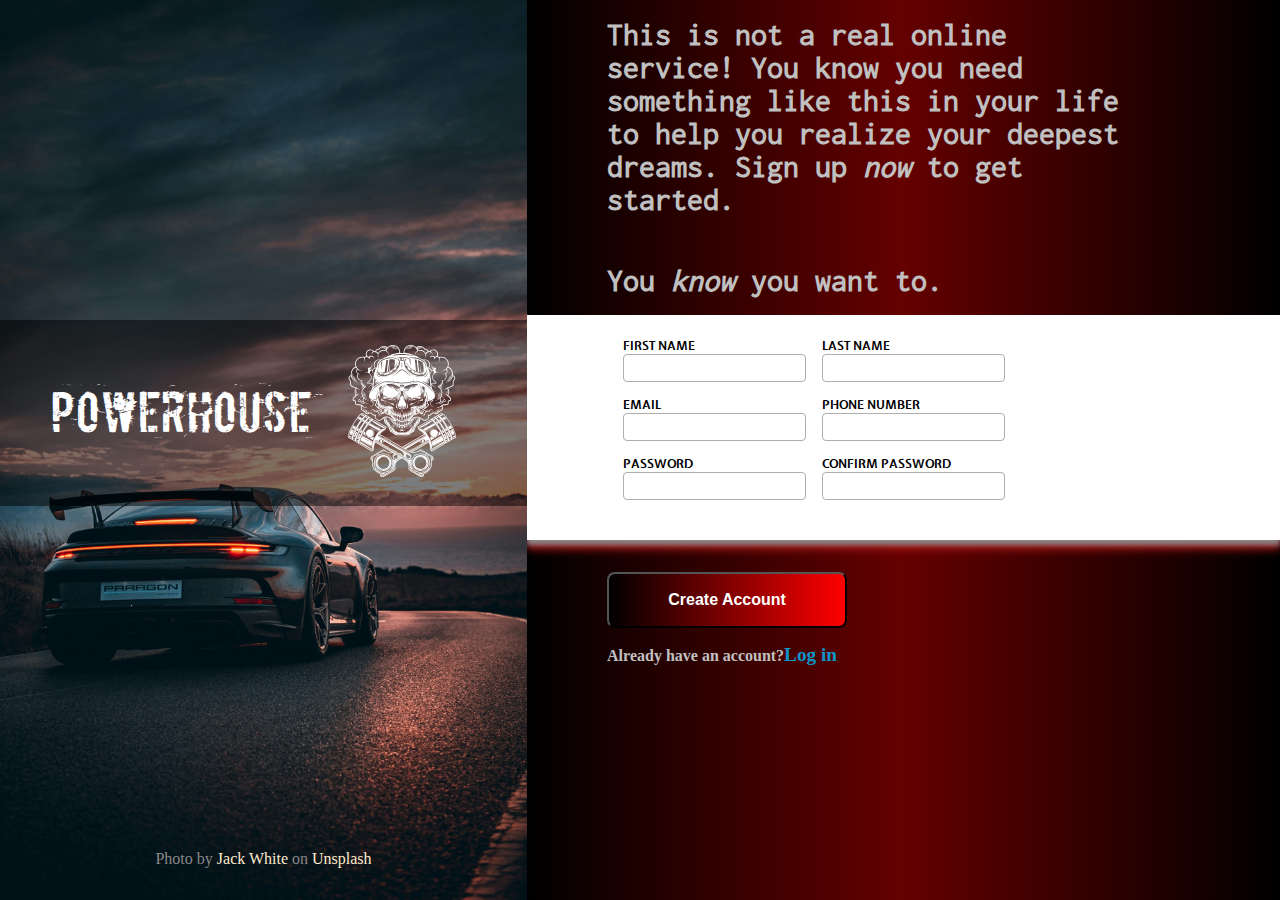
<file: index.html>
<!DOCTYPE html>
<html lang="en">
<head>
    <link rel="stylesheet" href="styles.css">
    <meta charset="UTF-8">
    <meta name="viewport" content="width=device-width, initial-scale=1.0">
    <title>Sign-up</title>
</head>
<body>
    <div id="main-container">
        <div class="picture">
            <div class="logo"`>
                <div class="engine">Powerhouse</div>
                <div><img src="7983930_256.svg" alt="Engine" width="150px"></div>
            </div>
            <div class="credit">Photo by <a class="credit-link" href="https://unsplash.com/@jackwhite2803?utm_content=creditCopyText&utm_medium=referral&utm_source=unsplash">Jack White</a> on <a class="credit-link" href="https://unsplash.com/photos/a-car-driving-down-a-road-at-night-ETlaqvFwEzw?utm_content=creditCopyText&utm_medium=referral&utm_source=unsplash">Unsplash</a>
            </div>
        </div>
        <div class="sign-up">
            <div class="header">
                <div class="first-line">
                This is not a real online service! You know you need something like this
                in your life to help you realize your deepest dreams. Sign up <em>now</em> to get started.
                </div>
                <div class="second-line">
                    You <em>know</em> you want to.
                </div>
            </div>
            <form action="https://example.com" method="post">
                <div class="personal-info">
                    <div class="line">
                        <div class="info">
                            <label for="first-name" class="label">FIRST NAME</label>
                            <input type="text" id="first-name" name="first-name">
                        </div>
                        <div class="info">
                            <label for="last-name" class="label">LAST NAME</label>
                            <input type="text" id="last-name" name="first-name">
                        </div>
                    </div>
                    <div class="line">
                        <div class="info">
                            <label for="email" class="label">EMAIL</label>
                            <input type="email" id="email" name="email">
                        </div>
                        <div class="info">
                            <label for="phone-number" class="label">PHONE NUMBER</label>
                            <input type="tel" id="phone-number" name="phone-number">
                        </div>
                    </div>
                    <div class="line">
                        <div class="info">
                            <label for="password" class="label">PASSWORD</label>
                            <input type="password" id="password" name="password" 
                                   pattern="(?=.*\d)(?=.*[a-z])(?=.*[A-Z])(?=.*[@#_$%^&+=]).{8,}"
                                   title="Must contain at least one number, one uppercase and lowercase letter, one special character, and at least 8 or more characters">
                        </div>
                        <div class="info">
                            <label for="confirm-password" class="label">CONFIRM PASSWORD</label>
                            <input type="password" id="confirm-password" name="confirm-password"
                                   pattern="(?=.*\d)(?=.*[a-z])(?=.*[A-Z])(?=.*[@#_$%^&+=]).{8,}"
                                   title="Must contain at least one number, one uppercase and lowercase letter, one special character, and at least 8 or more characters">
                        </div>
                    </div>
                </div>
                <div class="button">
                    <button type="submit">Create Account</button>
                    <p class="prompt">Already have an account?<a href="https://www.example.com" class="login-link">Log in</a></p>
                </div>
            </form>
        </div>
    </div>
</body>
</html>
</file>
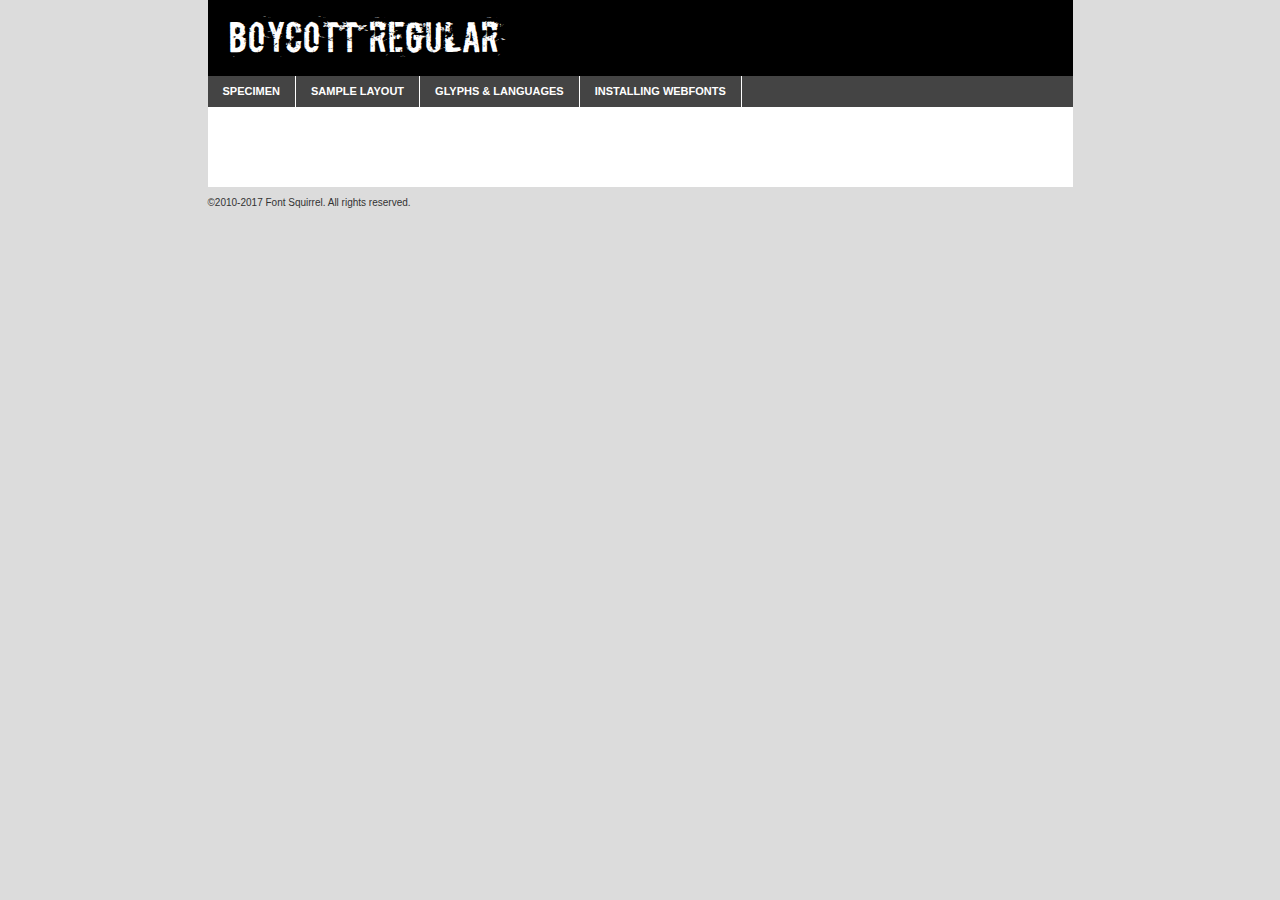
<file: Fonts/BoycottProcessed/boycott_-demo.html>
<!DOCTYPE html PUBLIC "-//W3C//DTD XHTML 1.0 Transitional//EN"
        "http://www.w3.org/TR/xhtml1/DTD/xhtml1-transitional.dtd">

<html xmlns="http://www.w3.org/1999/xhtml" xml:lang="en" lang="en">
<head>
    <meta http-equiv="Content-Type" content="text/html; charset=utf-8"/>
    <script src="http://ajax.googleapis.com/ajax/libs/jquery/1.7.2/jquery.min.js" type="text/javascript" charset="utf-8"></script>
    <script type="text/javascript">
		(function($) {
			$.fn.easyTabs = function(option) {
				var param = jQuery.extend({ fadeSpeed: 'fast', defaultContent: 1, activeClass: 'active' }, option);
				$(this).each(function() {
					var thisId = '#' + this.id;
					if ( param.defaultContent == '' )
					{
						param.defaultContent = 1;
					}
					if ( typeof param.defaultContent == 'number' )
					{
						var defaultTab = $(thisId + ' .tabs li:eq(' + (param.defaultContent - 1) + ') a').attr('href').substr(1);
					}
					else
					{
						var defaultTab = param.defaultContent;
					}
					$(thisId + ' .tabs li a').each(function() {
						var tabToHide = $(this).attr('href').substr(1);
						$('#' + tabToHide).addClass('easytabs-tab-content');
					});
					hideAll();
					changeContent(defaultTab);

					function hideAll() {$(thisId + ' .easytabs-tab-content').hide();}

					function changeContent(tabId)
					{
						hideAll();
						$(thisId + ' .tabs li').removeClass(param.activeClass);
						$(thisId + ' .tabs li a[href=#' + tabId + ']').closest('li').addClass(param.activeClass);
						if ( param.fadeSpeed != 'none' )
						{
							$(thisId + ' #' + tabId).fadeIn(param.fadeSpeed);
						}
						else
						{
							$(thisId + ' #' + tabId).show();
						}
					}

					$(thisId + ' .tabs li').click(function() {
						var tabId = $(this).find('a').attr('href').substr(1);
						changeContent(tabId);
						return false;
					});
				});
			}
		})(jQuery);
    </script>
    <link rel="stylesheet" href="specimen_files/specimen_stylesheet.css" type="text/css" charset="utf-8"/>
    <link rel="stylesheet" href="stylesheet.css" type="text/css" charset="utf-8"/>

    <style type="text/css">
        		body {
			font-family: 'boycottregular';
        		}

            </style>

    <title>Boycott Regular Specimen</title>


    <script type="text/javascript" charset="utf-8">
		$(document).ready(function() {
			$('#container').easyTabs({ defaultContent: 1 });
		});
    </script>
</head>

<body>
<div id="container">
    <div id="header">
		Boycott Regular    </div>
    <ul class="tabs">
        <li><a href="#specimen">Specimen</a></li>
        <li><a href="#layout">Sample Layout</a></li>
		        <li><a href="#glyphs">Glyphs &amp; Languages</a></li>
        <li><a href="#installing">Installing Webfonts</a></li>

    </ul>

    <div id="main_content">


        <div id="specimen">

            <div class="section">
                <div class="grid12 firstcol">
                    <div class="huge">AaBb</div>
                </div>
            </div>

            <div class="section">
                <div class="glyph_range">A&#x200B;B&#x200b;C&#x200b;D&#x200b;E&#x200b;F&#x200b;G&#x200b;H&#x200b;I&#x200b;J&#x200b;K&#x200b;L&#x200b;M&#x200b;N&#x200b;O&#x200b;P&#x200b;Q&#x200b;R&#x200b;S&#x200b;T&#x200b;U&#x200b;V&#x200b;W&#x200b;X&#x200b;Y&#x200b;Z&#x200b;a&#x200b;b&#x200b;c&#x200b;d&#x200b;e&#x200b;f&#x200b;g&#x200b;h&#x200b;i&#x200b;j&#x200b;k&#x200b;l&#x200b;m&#x200b;n&#x200b;o&#x200b;p&#x200b;q&#x200b;r&#x200b;s&#x200b;t&#x200b;u&#x200b;v&#x200b;w&#x200b;x&#x200b;y&#x200b;z&#x200b;1&#x200b;2&#x200b;3&#x200b;4&#x200b;5&#x200b;6&#x200b;7&#x200b;8&#x200b;9&#x200b;0&#x200b;&amp;&#x200b;.&#x200b;,&#x200b;?&#x200b;!&#x200b;&#64;&#x200b;(&#x200b;)&#x200b;#&#x200b;$&#x200b;%&#x200b;*&#x200b;+&#x200b;-&#x200b;=&#x200b;:&#x200b;;</div>
            </div>
            <div class="section">
                <div class="grid12 firstcol">
                    <table class="sample_table">
                        <tr>
                            <td>10</td>
                            <td class="size10">abcdefghijklmnopqrstuvwxyzABCDEFGHIJKLMNOPQRSTUVWXYZ0123456789abcdefghijklmnopqrstuvwxyzABCDEFGHIJKLMNOPQRSTUVWXYZ0123456789abcdefghijklmnopqrstuvwxyzABCDEFGHIJKLMNOPQRSTUVWXYZ</td>
                        </tr>
                        <tr>
                            <td>11</td>
                            <td class="size11">abcdefghijklmnopqrstuvwxyzABCDEFGHIJKLMNOPQRSTUVWXYZ0123456789abcdefghijklmnopqrstuvwxyzABCDEFGHIJKLMNOPQRSTUVWXYZ0123456789abcdefghijklmnopqrstuvwxyzABCDEFGHIJKLMNOPQRSTUVWXYZ</td>
                        </tr>
                        <tr>
                            <td>12</td>
                            <td class="size12">abcdefghijklmnopqrstuvwxyzABCDEFGHIJKLMNOPQRSTUVWXYZ0123456789abcdefghijklmnopqrstuvwxyzABCDEFGHIJKLMNOPQRSTUVWXYZ0123456789abcdefghijklmnopqrstuvwxyzABCDEFGHIJKLMNOPQRSTUVWXYZ</td>
                        </tr>
                        <tr>
                            <td>13</td>
                            <td class="size13">abcdefghijklmnopqrstuvwxyzABCDEFGHIJKLMNOPQRSTUVWXYZ0123456789abcdefghijklmnopqrstuvwxyzABCDEFGHIJKLMNOPQRSTUVWXYZ0123456789abcdefghijklmnopqrstuvwxyzABCDEFGHIJKLMNOPQRSTUVWXYZ</td>
                        </tr>
                        <tr>
                            <td>14</td>
                            <td class="size14">abcdefghijklmnopqrstuvwxyzABCDEFGHIJKLMNOPQRSTUVWXYZ0123456789abcdefghijklmnopqrstuvwxyzABCDEFGHIJKLMNOPQRSTUVWXYZ0123456789abcdefghijklmnopqrstuvwxyzABCDEFGHIJKLMNOPQRSTUVWXYZ</td>
                        </tr>
                        <tr>
                            <td>16</td>
                            <td class="size16">abcdefghijklmnopqrstuvwxyzABCDEFGHIJKLMNOPQRSTUVWXYZ0123456789abcdefghijklmnopqrstuvwxyzABCDEFGHIJKLMNOPQRSTUVWXYZ</td>
                        </tr>
                        <tr>
                            <td>18</td>
                            <td class="size18">abcdefghijklmnopqrstuvwxyzABCDEFGHIJKLMNOPQRSTUVWXYZ0123456789abcdefghijklmnopqrstuvwxyzABCDEFGHIJKLMNOPQRSTUVWXYZ</td>
                        </tr>
                        <tr>
                            <td>20</td>
                            <td class="size20">abcdefghijklmnopqrstuvwxyzABCDEFGHIJKLMNOPQRSTUVWXYZ0123456789abcdefghijklmnopqrstuvwxyzABCDEFGHIJKLMNOPQRSTUVWXYZ</td>
                        </tr>
                        <tr>
                            <td>24</td>
                            <td class="size24">abcdefghijklmnopqrstuvwxyzABCDEFGHIJKLMNOPQRSTUVWXYZ0123456789abcdefghijklmnopqrstuvwxyzABCDEFGHIJKLMNOPQRSTUVWXYZ</td>
                        </tr>
                        <tr>
                            <td>30</td>
                            <td class="size30">abcdefghijklmnopqrstuvwxyzABCDEFGHIJKLMNOPQRSTUVWXYZ0123456789abcdefghijklmnopqrstuvwxyzABCDEFGHIJKLMNOPQRSTUVWXYZ</td>
                        </tr>
                        <tr>
                            <td>36</td>
                            <td class="size36">abcdefghijklmnopqrstuvwxyzABCDEFGHIJKLMNOPQRSTUVWXYZ0123456789abcdefghijklmnopqrstuvwxyzABCDEFGHIJKLMNOPQRSTUVWXYZ</td>
                        </tr>
                        <tr>
                            <td>48</td>
                            <td class="size48">abcdefghijklmnopqrstuvwxyzABCDEFGHIJKLMNOPQRSTUVWXYZ0123456789abcdefghijklmnopqrstuvwxyzABCDEFGHIJKLMNOPQRSTUVWXYZ</td>
                        </tr>
                        <tr>
                            <td>60</td>
                            <td class="size60">abcdefghijklmnopqrstuvwxyzABCDEFGHIJKLMNOPQRSTUVWXYZ0123456789abcdefghijklmnopqrstuvwxyzABCDEFGHIJKLMNOPQRSTUVWXYZ</td>
                        </tr>
                        <tr>
                            <td>72</td>
                            <td class="size72">abcdefghijklmnopqrstuvwxyzABCDEFGHIJKLMNOPQRSTUVWXYZ0123456789abcdefghijklmnopqrstuvwxyzABCDEFGHIJKLMNOPQRSTUVWXYZ</td>
                        </tr>
                        <tr>
                            <td>90</td>
                            <td class="size90">abcdefghijklmnopqrstuvwxyzABCDEFGHIJKLMNOPQRSTUVWXYZ0123456789abcdefghijklmnopqrstuvwxyzABCDEFGHIJKLMNOPQRSTUVWXYZ</td>
                        </tr>
                    </table>

                </div>

            </div>


            <div class="section" id="bodycomparison">


                <div id="xheight">
                    <div class="fontbody">&#x25FC;&#x25FC;&#x25FC;&#x25FC;&#x25FC;&#x25FC;&#x25FC;&#x25FC;&#x25FC;&#x25FC;&#x25FC;&#x25FC;&#x25FC;&#x25FC;&#x25FC;&#x25FC;&#x25FC;&#x25FC;&#x25FC;&#x25FC;&#x25FC;&#x25FC;&#x25FC;&#x25FC;&#x25FC;&#x25FC;&#x25FC;&#x25FC;&#x25FC;&#x25FC;&#x25FC;&#x25FC;&#x25FC;&#x25FC;&#x25FC;&#x25FC;&#x25FC;&#x25FC;&#x25FC;&#x25FC;&#x25FC;&#x25FC;&#x25FC;&#x25FC;&#x25FC;&#x25FC;&#x25FC;&#x25FC;&#x25FC;&#x25FC;&#x25FC;&#x25FC;&#x25FC;&#x25FC;&#x25FC;&#x25FC;&#x25FC;&#x25FC;&#x25FC;&#x25FC;&#x25FC;&#x25FC;&#x25FC;&#x25FC;&#x25FC;&#x25FC;&#x25FC;&#x25FC;&#x25FC;&#x25FC;&#x25FC;&#x25FC;&#x25FC;&#x25FC;&#x25FC;&#x25FC;&#x25FC;&#x25FC;&#x25FC;&#x25FC;&#x25FC;&#x25FC;&#x25FC;&#x25FC;&#x25FC;&#x25FC;&#x25FC;&#x25FC;&#x25FC;&#x25FC;&#x25FC;&#x25FC;&#x25FC;&#x25FC;&#x25FC;&#x25FC;&#x25FC;&#x25FC;&#x25FC;body</div>
                    <div class="arialbody">body</div>
                    <div class="verdanabody">body</div>
                    <div class="georgiabody">body</div>
                </div>
                <div class="fontbody" style="z-index:1">
                    body<span>Boycott Regular</span>
                </div>
                <div class="arialbody" style="z-index:1">
                    body<span>Arial</span>
                </div>
                <div class="verdanabody" style="z-index:1">
                    body<span>Verdana</span>
                </div>
                <div class="georgiabody" style="z-index:1">
                    body<span>Georgia</span>
                </div>


            </div>


            <div class="section psample psample_row1" id="">

                <div class="grid2 firstcol">
                    <p class="size10"><span>10.</span>Aenean lacinia bibendum nulla sed consectetur. Fusce dapibus, tellus ac cursus commodo, tortor mauris condimentum nibh, ut fermentum massa justo sit amet risus. Nullam id dolor id nibh ultricies vehicula ut id elit. Cum sociis natoque penatibus et magnis dis parturient montes, nascetur ridiculus mus. Nulla vitae elit libero, a pharetra augue.</p>

                </div>
                <div class="grid3">
                    <p class="size11"><span>11.</span>Aenean lacinia bibendum nulla sed consectetur. Fusce dapibus, tellus ac cursus commodo, tortor mauris condimentum nibh, ut fermentum massa justo sit amet risus. Nullam id dolor id nibh ultricies vehicula ut id elit. Cum sociis natoque penatibus et magnis dis parturient montes, nascetur ridiculus mus. Nulla vitae elit libero, a pharetra augue.</p>

                </div>
                <div class="grid3">
                    <p class="size12"><span>12.</span>Aenean lacinia bibendum nulla sed consectetur. Fusce dapibus, tellus ac cursus commodo, tortor mauris condimentum nibh, ut fermentum massa justo sit amet risus. Nullam id dolor id nibh ultricies vehicula ut id elit. Cum sociis natoque penatibus et magnis dis parturient montes, nascetur ridiculus mus. Nulla vitae elit libero, a pharetra augue.</p>

                </div>
                <div class="grid4">
                    <p class="size13"><span>13.</span>Aenean lacinia bibendum nulla sed consectetur. Fusce dapibus, tellus ac cursus commodo, tortor mauris condimentum nibh, ut fermentum massa justo sit amet risus. Nullam id dolor id nibh ultricies vehicula ut id elit. Cum sociis natoque penatibus et magnis dis parturient montes, nascetur ridiculus mus. Nulla vitae elit libero, a pharetra augue.</p>

                </div>
                <div class="white_blend"></div>

            </div>
            <div class="section psample psample_row2" id="">
                <div class="grid3 firstcol">
                    <p class="size14"><span>14.</span>Aenean lacinia bibendum nulla sed consectetur. Fusce dapibus, tellus ac cursus commodo, tortor mauris condimentum nibh, ut fermentum massa justo sit amet risus. Nullam id dolor id nibh ultricies vehicula ut id elit. Cum sociis natoque penatibus et magnis dis parturient montes, nascetur ridiculus mus. Nulla vitae elit libero, a pharetra augue.</p>

                </div>
                <div class="grid4">
                    <p class="size16"><span>16.</span>Aenean lacinia bibendum nulla sed consectetur. Fusce dapibus, tellus ac cursus commodo, tortor mauris condimentum nibh, ut fermentum massa justo sit amet risus. Nullam id dolor id nibh ultricies vehicula ut id elit. Cum sociis natoque penatibus et magnis dis parturient montes, nascetur ridiculus mus. Nulla vitae elit libero, a pharetra augue.</p>

                </div>
                <div class="grid5">
                    <p class="size18"><span>18.</span>Aenean lacinia bibendum nulla sed consectetur. Fusce dapibus, tellus ac cursus commodo, tortor mauris condimentum nibh, ut fermentum massa justo sit amet risus. Nullam id dolor id nibh ultricies vehicula ut id elit. Cum sociis natoque penatibus et magnis dis parturient montes, nascetur ridiculus mus. Nulla vitae elit libero, a pharetra augue.</p>

                </div>

                <div class="white_blend"></div>

            </div>

            <div class="section psample psample_row3" id="">
                <div class="grid5 firstcol">
                    <p class="size20"><span>20.</span>Aenean lacinia bibendum nulla sed consectetur. Fusce dapibus, tellus ac cursus commodo, tortor mauris condimentum nibh, ut fermentum massa justo sit amet risus. Nullam id dolor id nibh ultricies vehicula ut id elit. Cum sociis natoque penatibus et magnis dis parturient montes, nascetur ridiculus mus. Nulla vitae elit libero, a pharetra augue.</p>
                </div>
                <div class="grid7">
                    <p class="size24"><span>24.</span>Aenean lacinia bibendum nulla sed consectetur. Fusce dapibus, tellus ac cursus commodo, tortor mauris condimentum nibh, ut fermentum massa justo sit amet risus. Nullam id dolor id nibh ultricies vehicula ut id elit. Cum sociis natoque penatibus et magnis dis parturient montes, nascetur ridiculus mus. Nulla vitae elit libero, a pharetra augue.</p>
                </div>

                <div class="white_blend"></div>

            </div>

            <div class="section psample psample_row4" id="">
                <div class="grid12 firstcol">
                    <p class="size30"><span>30.</span>Aenean lacinia bibendum nulla sed consectetur. Fusce dapibus, tellus ac cursus commodo, tortor mauris condimentum nibh, ut fermentum massa justo sit amet risus. Nullam id dolor id nibh ultricies vehicula ut id elit. Cum sociis natoque penatibus et magnis dis parturient montes, nascetur ridiculus mus. Nulla vitae elit libero, a pharetra augue.</p>
                </div>
                <div class="white_blend"></div>

            </div>


            <div class="section psample psample_row1 fullreverse">
                <div class="grid2 firstcol">
                    <p class="size10"><span>10.</span>Aenean lacinia bibendum nulla sed consectetur. Fusce dapibus, tellus ac cursus commodo, tortor mauris condimentum nibh, ut fermentum massa justo sit amet risus. Nullam id dolor id nibh ultricies vehicula ut id elit. Cum sociis natoque penatibus et magnis dis parturient montes, nascetur ridiculus mus. Nulla vitae elit libero, a pharetra augue.</p>

                </div>
                <div class="grid3">
                    <p class="size11"><span>11.</span>Aenean lacinia bibendum nulla sed consectetur. Fusce dapibus, tellus ac cursus commodo, tortor mauris condimentum nibh, ut fermentum massa justo sit amet risus. Nullam id dolor id nibh ultricies vehicula ut id elit. Cum sociis natoque penatibus et magnis dis parturient montes, nascetur ridiculus mus. Nulla vitae elit libero, a pharetra augue.</p>

                </div>
                <div class="grid3">
                    <p class="size12"><span>12.</span>Aenean lacinia bibendum nulla sed consectetur. Fusce dapibus, tellus ac cursus commodo, tortor mauris condimentum nibh, ut fermentum massa justo sit amet risus. Nullam id dolor id nibh ultricies vehicula ut id elit. Cum sociis natoque penatibus et magnis dis parturient montes, nascetur ridiculus mus. Nulla vitae elit libero, a pharetra augue.</p>

                </div>
                <div class="grid4">
                    <p class="size13"><span>13.</span>Aenean lacinia bibendum nulla sed consectetur. Fusce dapibus, tellus ac cursus commodo, tortor mauris condimentum nibh, ut fermentum massa justo sit amet risus. Nullam id dolor id nibh ultricies vehicula ut id elit. Cum sociis natoque penatibus et magnis dis parturient montes, nascetur ridiculus mus. Nulla vitae elit libero, a pharetra augue.</p>

                </div>
                <div class="black_blend"></div>

            </div>

            <div class="section psample psample_row2 fullreverse">
                <div class="grid3 firstcol">
                    <p class="size14"><span>14.</span>Aenean lacinia bibendum nulla sed consectetur. Fusce dapibus, tellus ac cursus commodo, tortor mauris condimentum nibh, ut fermentum massa justo sit amet risus. Nullam id dolor id nibh ultricies vehicula ut id elit. Cum sociis natoque penatibus et magnis dis parturient montes, nascetur ridiculus mus. Nulla vitae elit libero, a pharetra augue.</p>

                </div>
                <div class="grid4">
                    <p class="size16"><span>16.</span>Aenean lacinia bibendum nulla sed consectetur. Fusce dapibus, tellus ac cursus commodo, tortor mauris condimentum nibh, ut fermentum massa justo sit amet risus. Nullam id dolor id nibh ultricies vehicula ut id elit. Cum sociis natoque penatibus et magnis dis parturient montes, nascetur ridiculus mus. Nulla vitae elit libero, a pharetra augue.</p>

                </div>
                <div class="grid5">
                    <p class="size18"><span>18.</span>Aenean lacinia bibendum nulla sed consectetur. Fusce dapibus, tellus ac cursus commodo, tortor mauris condimentum nibh, ut fermentum massa justo sit amet risus. Nullam id dolor id nibh ultricies vehicula ut id elit. Cum sociis natoque penatibus et magnis dis parturient montes, nascetur ridiculus mus. Nulla vitae elit libero, a pharetra augue.</p>

                </div>
                <div class="black_blend"></div>

            </div>

            <div class="section psample fullreverse psample_row3" id="">
                <div class="grid5 firstcol">
                    <p class="size20"><span>20.</span>Aenean lacinia bibendum nulla sed consectetur. Fusce dapibus, tellus ac cursus commodo, tortor mauris condimentum nibh, ut fermentum massa justo sit amet risus. Nullam id dolor id nibh ultricies vehicula ut id elit. Cum sociis natoque penatibus et magnis dis parturient montes, nascetur ridiculus mus. Nulla vitae elit libero, a pharetra augue.</p>
                </div>
                <div class="grid7">
                    <p class="size24"><span>24.</span>Aenean lacinia bibendum nulla sed consectetur. Fusce dapibus, tellus ac cursus commodo, tortor mauris condimentum nibh, ut fermentum massa justo sit amet risus. Nullam id dolor id nibh ultricies vehicula ut id elit. Cum sociis natoque penatibus et magnis dis parturient montes, nascetur ridiculus mus. Nulla vitae elit libero, a pharetra augue.</p>
                </div>

                <div class="black_blend"></div>

            </div>

            <div class="section psample fullreverse psample_row4" id="" style="border-bottom: 20px #000 solid;">
                <div class="grid12 firstcol">
                    <p class="size30"><span>30.</span>Aenean lacinia bibendum nulla sed consectetur. Fusce dapibus, tellus ac cursus commodo, tortor mauris condimentum nibh, ut fermentum massa justo sit amet risus. Nullam id dolor id nibh ultricies vehicula ut id elit. Cum sociis natoque penatibus et magnis dis parturient montes, nascetur ridiculus mus. Nulla vitae elit libero, a pharetra augue.</p>
                </div>
                <div class="black_blend"></div>

            </div>


        </div>

        <div id="layout">

            <div class="section">

                <div class="grid12 firstcol">
                    <h1>Lorem Ipsum Dolor</h1>
                    <h2>Etiam porta sem malesuada magna mollis euismod</h2>

                    <p class="byline">By <a href="#link">Aenean Lacinia</a></p>
                </div>
            </div>
            <div class="section">
                <div class="grid8 firstcol">
                    <p class="large">Donec sed odio dui. Morbi leo risus, porta ac consectetur ac, vestibulum at eros. Fusce dapibus, tellus ac cursus commodo, tortor mauris condimentum nibh, ut fermentum massa justo sit amet risus. </p>


                    <h3>Pellentesque ornare sem</h3>

                    <p>Maecenas sed diam eget risus varius blandit sit amet non magna. Maecenas faucibus mollis interdum. Donec ullamcorper nulla non metus auctor fringilla. Nullam id dolor id nibh ultricies vehicula ut id elit. Nullam id dolor id nibh ultricies vehicula ut id elit. </p>

                    <p>Aenean eu leo quam. Pellentesque ornare sem lacinia quam venenatis vestibulum. Lorem ipsum dolor sit amet, consectetur adipiscing elit. Cum sociis natoque penatibus et magnis dis parturient montes, nascetur ridiculus mus. </p>

                    <p>Nulla vitae elit libero, a pharetra augue. Praesent commodo cursus magna, vel scelerisque nisl consectetur et. Aenean lacinia bibendum nulla sed consectetur. </p>

                    <p>Nullam quis risus eget urna mollis ornare vel eu leo. Nullam quis risus eget urna mollis ornare vel eu leo. Maecenas sed diam eget risus varius blandit sit amet non magna. Donec ullamcorper nulla non metus auctor fringilla. </p>

                    <h3>Cras mattis consectetur</h3>

                    <p>Aenean eu leo quam. Pellentesque ornare sem lacinia quam venenatis vestibulum. Aenean lacinia bibendum nulla sed consectetur. Integer posuere erat a ante venenatis dapibus posuere velit aliquet. Cras mattis consectetur purus sit amet fermentum. </p>

                    <p>Nullam id dolor id nibh ultricies vehicula ut id elit. Nullam quis risus eget urna mollis ornare vel eu leo. Cras mattis consectetur purus sit amet fermentum.</p>
                </div>

                <div class="grid4 sidebar">

                    <div class="box reverse">
                        <p class="last">Nullam quis risus eget urna mollis ornare vel eu leo. Donec ullamcorper nulla non metus auctor fringilla. Cras mattis consectetur purus sit amet fermentum. Sed posuere consectetur est at lobortis. Lorem ipsum dolor sit amet, consectetur adipiscing elit. </p>
                    </div>

                    <p class="caption">Maecenas sed diam eget risus varius.</p>

                    <p>Vestibulum id ligula porta felis euismod semper. Integer posuere erat a ante venenatis dapibus posuere velit aliquet. Vestibulum id ligula porta felis euismod semper. Sed posuere consectetur est at lobortis. Maecenas sed diam eget risus varius blandit sit amet non magna. Fusce dapibus, tellus ac cursus commodo, tortor mauris condimentum nibh, ut fermentum massa justo sit amet risus. </p>


                    <p>Duis mollis, est non commodo luctus, nisi erat porttitor ligula, eget lacinia odio sem nec elit. Aenean lacinia bibendum nulla sed consectetur. Vivamus sagittis lacus vel augue laoreet rutrum faucibus dolor auctor. Aenean lacinia bibendum nulla sed consectetur. Nullam quis risus eget urna mollis ornare vel eu leo. </p>

                    <p>Praesent commodo cursus magna, vel scelerisque nisl consectetur et. Donec ullamcorper nulla non metus auctor fringilla. Maecenas faucibus mollis interdum. Fusce dapibus, tellus ac cursus commodo, tortor mauris condimentum nibh, ut fermentum massa justo sit amet risus. </p>

                </div>
            </div>

        </div>


		

        <div id="glyphs">
            <div class="section">
                <div class="grid12 firstcol">

                    <h1>Language Support</h1>
                    <p>The subset of Boycott Regular in this kit supports the following languages:<br/>

						Albanian, Basque, Breton, Chamorro, Danish, Dutch, English, Faroese, Finnish, French, Frisian, Galician, German, Icelandic, Italian, Malagasy, Norwegian, Portuguese, Spanish, Alsatian, Aragonese, Arapaho, Arrernte, Asturian, Aymara, Bislama, Cebuano, Corsican, Fijian, French_creole, Genoese, Gilbertese, Greenlandic, Haitian_creole, Hiligaynon, Hmong, Hopi, Ibanag, Iloko_ilokano, Indonesian, Interglossa_glosa, Interlingua, Irish_gaelic, Jerriais, Lojban, Lombard, Luxembourgeois, Manx, Mohawk, Norfolk_pitcairnese, Occitan, Oromo, Pangasinan, Papiamento, Piedmontese, Potawatomi, Rhaeto-romance, Romansh, Rotokas, Sami_lule, Samoan, Sardinian, Scots_gaelic, Seychelles_creole, Shona, Sicilian, Somali, Southern_ndebele, Swahili, Swati_swazi, Tagalog_filipino_pilipino, Tetum, Tok_pisin, Uyghur_latinized, Volapuk, Walloon, Warlpiri, Xhosa, Yapese, Zulu, Latinbasic, Ubasic, Demo                    </p>
                    <h1>Glyph Chart</h1>
                    <p>The subset of Boycott Regular in this kit includes all the glyphs listed below. Unicode entities are included above each glyph to help you insert individual characters into your layout.</p>
                    <div id="glyph_chart">

																				                                <div><p>&amp;#13;</p>&#13;</div>
																				                                <div><p>&amp;#32;</p>&#32;</div>
																				                                <div><p>&amp;#33;</p>&#33;</div>
																				                                <div><p>&amp;#34;</p>&#34;</div>
																				                                <div><p>&amp;#35;</p>&#35;</div>
																				                                <div><p>&amp;#36;</p>&#36;</div>
																				                                <div><p>&amp;#37;</p>&#37;</div>
																				                                <div><p>&amp;#38;</p>&#38;</div>
																				                                <div><p>&amp;#39;</p>&#39;</div>
																				                                <div><p>&amp;#40;</p>&#40;</div>
																				                                <div><p>&amp;#41;</p>&#41;</div>
																				                                <div><p>&amp;#42;</p>&#42;</div>
																				                                <div><p>&amp;#43;</p>&#43;</div>
																				                                <div><p>&amp;#44;</p>&#44;</div>
																				                                <div><p>&amp;#45;</p>&#45;</div>
																				                                <div><p>&amp;#46;</p>&#46;</div>
																				                                <div><p>&amp;#47;</p>&#47;</div>
																				                                <div><p>&amp;#48;</p>&#48;</div>
																				                                <div><p>&amp;#49;</p>&#49;</div>
																				                                <div><p>&amp;#50;</p>&#50;</div>
																				                                <div><p>&amp;#51;</p>&#51;</div>
																				                                <div><p>&amp;#52;</p>&#52;</div>
																				                                <div><p>&amp;#53;</p>&#53;</div>
																				                                <div><p>&amp;#54;</p>&#54;</div>
																				                                <div><p>&amp;#55;</p>&#55;</div>
																				                                <div><p>&amp;#56;</p>&#56;</div>
																				                                <div><p>&amp;#57;</p>&#57;</div>
																				                                <div><p>&amp;#58;</p>&#58;</div>
																				                                <div><p>&amp;#59;</p>&#59;</div>
																				                                <div><p>&amp;#60;</p>&#60;</div>
																				                                <div><p>&amp;#61;</p>&#61;</div>
																				                                <div><p>&amp;#62;</p>&#62;</div>
																				                                <div><p>&amp;#63;</p>&#63;</div>
																				                                <div><p>&amp;#64;</p>&#64;</div>
																				                                <div><p>&amp;#65;</p>&#65;</div>
																				                                <div><p>&amp;#66;</p>&#66;</div>
																				                                <div><p>&amp;#67;</p>&#67;</div>
																				                                <div><p>&amp;#68;</p>&#68;</div>
																				                                <div><p>&amp;#69;</p>&#69;</div>
																				                                <div><p>&amp;#70;</p>&#70;</div>
																				                                <div><p>&amp;#71;</p>&#71;</div>
																				                                <div><p>&amp;#72;</p>&#72;</div>
																				                                <div><p>&amp;#73;</p>&#73;</div>
																				                                <div><p>&amp;#74;</p>&#74;</div>
																				                                <div><p>&amp;#75;</p>&#75;</div>
																				                                <div><p>&amp;#76;</p>&#76;</div>
																				                                <div><p>&amp;#77;</p>&#77;</div>
																				                                <div><p>&amp;#78;</p>&#78;</div>
																				                                <div><p>&amp;#79;</p>&#79;</div>
																				                                <div><p>&amp;#80;</p>&#80;</div>
																				                                <div><p>&amp;#81;</p>&#81;</div>
																				                                <div><p>&amp;#82;</p>&#82;</div>
																				                                <div><p>&amp;#83;</p>&#83;</div>
																				                                <div><p>&amp;#84;</p>&#84;</div>
																				                                <div><p>&amp;#85;</p>&#85;</div>
																				                                <div><p>&amp;#86;</p>&#86;</div>
																				                                <div><p>&amp;#87;</p>&#87;</div>
																				                                <div><p>&amp;#88;</p>&#88;</div>
																				                                <div><p>&amp;#89;</p>&#89;</div>
																				                                <div><p>&amp;#90;</p>&#90;</div>
																				                                <div><p>&amp;#91;</p>&#91;</div>
																				                                <div><p>&amp;#92;</p>&#92;</div>
																				                                <div><p>&amp;#93;</p>&#93;</div>
																				                                <div><p>&amp;#94;</p>&#94;</div>
																				                                <div><p>&amp;#95;</p>&#95;</div>
																				                                <div><p>&amp;#96;</p>&#96;</div>
																				                                <div><p>&amp;#97;</p>&#97;</div>
																				                                <div><p>&amp;#98;</p>&#98;</div>
																				                                <div><p>&amp;#99;</p>&#99;</div>
																				                                <div><p>&amp;#100;</p>&#100;</div>
																				                                <div><p>&amp;#101;</p>&#101;</div>
																				                                <div><p>&amp;#102;</p>&#102;</div>
																				                                <div><p>&amp;#103;</p>&#103;</div>
																				                                <div><p>&amp;#104;</p>&#104;</div>
																				                                <div><p>&amp;#105;</p>&#105;</div>
																				                                <div><p>&amp;#106;</p>&#106;</div>
																				                                <div><p>&amp;#107;</p>&#107;</div>
																				                                <div><p>&amp;#108;</p>&#108;</div>
																				                                <div><p>&amp;#109;</p>&#109;</div>
																				                                <div><p>&amp;#110;</p>&#110;</div>
																				                                <div><p>&amp;#111;</p>&#111;</div>
																				                                <div><p>&amp;#112;</p>&#112;</div>
																				                                <div><p>&amp;#113;</p>&#113;</div>
																				                                <div><p>&amp;#114;</p>&#114;</div>
																				                                <div><p>&amp;#115;</p>&#115;</div>
																				                                <div><p>&amp;#116;</p>&#116;</div>
																				                                <div><p>&amp;#117;</p>&#117;</div>
																				                                <div><p>&amp;#118;</p>&#118;</div>
																				                                <div><p>&amp;#119;</p>&#119;</div>
																				                                <div><p>&amp;#120;</p>&#120;</div>
																				                                <div><p>&amp;#121;</p>&#121;</div>
																				                                <div><p>&amp;#122;</p>&#122;</div>
																				                                <div><p>&amp;#123;</p>&#123;</div>
																				                                <div><p>&amp;#124;</p>&#124;</div>
																				                                <div><p>&amp;#125;</p>&#125;</div>
																				                                <div><p>&amp;#126;</p>&#126;</div>
																				                                <div><p>&amp;#160;</p>&#160;</div>
																				                                <div><p>&amp;#161;</p>&#161;</div>
																				                                <div><p>&amp;#162;</p>&#162;</div>
																				                                <div><p>&amp;#163;</p>&#163;</div>
																				                                <div><p>&amp;#164;</p>&#164;</div>
																				                                <div><p>&amp;#165;</p>&#165;</div>
																				                                <div><p>&amp;#166;</p>&#166;</div>
																				                                <div><p>&amp;#167;</p>&#167;</div>
																				                                <div><p>&amp;#168;</p>&#168;</div>
																				                                <div><p>&amp;#169;</p>&#169;</div>
																				                                <div><p>&amp;#170;</p>&#170;</div>
																				                                <div><p>&amp;#171;</p>&#171;</div>
																				                                <div><p>&amp;#172;</p>&#172;</div>
																				                                <div><p>&amp;#173;</p>&#173;</div>
																				                                <div><p>&amp;#174;</p>&#174;</div>
																				                                <div><p>&amp;#175;</p>&#175;</div>
																				                                <div><p>&amp;#176;</p>&#176;</div>
																				                                <div><p>&amp;#177;</p>&#177;</div>
																				                                <div><p>&amp;#178;</p>&#178;</div>
																				                                <div><p>&amp;#179;</p>&#179;</div>
																				                                <div><p>&amp;#180;</p>&#180;</div>
																				                                <div><p>&amp;#181;</p>&#181;</div>
																				                                <div><p>&amp;#182;</p>&#182;</div>
																				                                <div><p>&amp;#183;</p>&#183;</div>
																				                                <div><p>&amp;#184;</p>&#184;</div>
																				                                <div><p>&amp;#185;</p>&#185;</div>
																				                                <div><p>&amp;#186;</p>&#186;</div>
																				                                <div><p>&amp;#187;</p>&#187;</div>
																				                                <div><p>&amp;#188;</p>&#188;</div>
																				                                <div><p>&amp;#189;</p>&#189;</div>
																				                                <div><p>&amp;#190;</p>&#190;</div>
																				                                <div><p>&amp;#191;</p>&#191;</div>
																				                                <div><p>&amp;#192;</p>&#192;</div>
																				                                <div><p>&amp;#193;</p>&#193;</div>
																				                                <div><p>&amp;#194;</p>&#194;</div>
																				                                <div><p>&amp;#195;</p>&#195;</div>
																				                                <div><p>&amp;#196;</p>&#196;</div>
																				                                <div><p>&amp;#197;</p>&#197;</div>
																				                                <div><p>&amp;#198;</p>&#198;</div>
																				                                <div><p>&amp;#199;</p>&#199;</div>
																				                                <div><p>&amp;#200;</p>&#200;</div>
																				                                <div><p>&amp;#201;</p>&#201;</div>
																				                                <div><p>&amp;#202;</p>&#202;</div>
																				                                <div><p>&amp;#203;</p>&#203;</div>
																				                                <div><p>&amp;#204;</p>&#204;</div>
																				                                <div><p>&amp;#205;</p>&#205;</div>
																				                                <div><p>&amp;#206;</p>&#206;</div>
																				                                <div><p>&amp;#207;</p>&#207;</div>
																				                                <div><p>&amp;#208;</p>&#208;</div>
																				                                <div><p>&amp;#209;</p>&#209;</div>
																				                                <div><p>&amp;#210;</p>&#210;</div>
																				                                <div><p>&amp;#211;</p>&#211;</div>
																				                                <div><p>&amp;#212;</p>&#212;</div>
																				                                <div><p>&amp;#213;</p>&#213;</div>
																				                                <div><p>&amp;#214;</p>&#214;</div>
																				                                <div><p>&amp;#215;</p>&#215;</div>
																				                                <div><p>&amp;#216;</p>&#216;</div>
																				                                <div><p>&amp;#217;</p>&#217;</div>
																				                                <div><p>&amp;#218;</p>&#218;</div>
																				                                <div><p>&amp;#219;</p>&#219;</div>
																				                                <div><p>&amp;#220;</p>&#220;</div>
																				                                <div><p>&amp;#221;</p>&#221;</div>
																				                                <div><p>&amp;#222;</p>&#222;</div>
																				                                <div><p>&amp;#223;</p>&#223;</div>
																				                                <div><p>&amp;#224;</p>&#224;</div>
																				                                <div><p>&amp;#225;</p>&#225;</div>
																				                                <div><p>&amp;#226;</p>&#226;</div>
																				                                <div><p>&amp;#227;</p>&#227;</div>
																				                                <div><p>&amp;#228;</p>&#228;</div>
																				                                <div><p>&amp;#229;</p>&#229;</div>
																				                                <div><p>&amp;#230;</p>&#230;</div>
																				                                <div><p>&amp;#231;</p>&#231;</div>
																				                                <div><p>&amp;#232;</p>&#232;</div>
																				                                <div><p>&amp;#233;</p>&#233;</div>
																				                                <div><p>&amp;#234;</p>&#234;</div>
																				                                <div><p>&amp;#235;</p>&#235;</div>
																				                                <div><p>&amp;#236;</p>&#236;</div>
																				                                <div><p>&amp;#237;</p>&#237;</div>
																				                                <div><p>&amp;#238;</p>&#238;</div>
																				                                <div><p>&amp;#239;</p>&#239;</div>
																				                                <div><p>&amp;#240;</p>&#240;</div>
																				                                <div><p>&amp;#241;</p>&#241;</div>
																				                                <div><p>&amp;#242;</p>&#242;</div>
																				                                <div><p>&amp;#243;</p>&#243;</div>
																				                                <div><p>&amp;#244;</p>&#244;</div>
																				                                <div><p>&amp;#245;</p>&#245;</div>
																				                                <div><p>&amp;#246;</p>&#246;</div>
																				                                <div><p>&amp;#247;</p>&#247;</div>
																				                                <div><p>&amp;#248;</p>&#248;</div>
																				                                <div><p>&amp;#249;</p>&#249;</div>
																				                                <div><p>&amp;#250;</p>&#250;</div>
																				                                <div><p>&amp;#251;</p>&#251;</div>
																				                                <div><p>&amp;#252;</p>&#252;</div>
																				                                <div><p>&amp;#253;</p>&#253;</div>
																				                                <div><p>&amp;#254;</p>&#254;</div>
																				                                <div><p>&amp;#255;</p>&#255;</div>
																				                                <div><p>&amp;#338;</p>&#338;</div>
																				                                <div><p>&amp;#339;</p>&#339;</div>
																				                                <div><p>&amp;#376;</p>&#376;</div>
																				                                <div><p>&amp;#710;</p>&#710;</div>
																				                                <div><p>&amp;#732;</p>&#732;</div>
																				                                <div><p>&amp;#8192;</p>&#8192;</div>
																				                                <div><p>&amp;#8193;</p>&#8193;</div>
																				                                <div><p>&amp;#8194;</p>&#8194;</div>
																				                                <div><p>&amp;#8195;</p>&#8195;</div>
																				                                <div><p>&amp;#8196;</p>&#8196;</div>
																				                                <div><p>&amp;#8197;</p>&#8197;</div>
																				                                <div><p>&amp;#8198;</p>&#8198;</div>
																				                                <div><p>&amp;#8199;</p>&#8199;</div>
																				                                <div><p>&amp;#8200;</p>&#8200;</div>
																				                                <div><p>&amp;#8201;</p>&#8201;</div>
																				                                <div><p>&amp;#8202;</p>&#8202;</div>
																				                                <div><p>&amp;#8208;</p>&#8208;</div>
																				                                <div><p>&amp;#8209;</p>&#8209;</div>
																				                                <div><p>&amp;#8210;</p>&#8210;</div>
																				                                <div><p>&amp;#8211;</p>&#8211;</div>
																				                                <div><p>&amp;#8212;</p>&#8212;</div>
																				                                <div><p>&amp;#8216;</p>&#8216;</div>
																				                                <div><p>&amp;#8217;</p>&#8217;</div>
																				                                <div><p>&amp;#8218;</p>&#8218;</div>
																				                                <div><p>&amp;#8220;</p>&#8220;</div>
																				                                <div><p>&amp;#8221;</p>&#8221;</div>
																				                                <div><p>&amp;#8222;</p>&#8222;</div>
																				                                <div><p>&amp;#8226;</p>&#8226;</div>
																				                                <div><p>&amp;#8230;</p>&#8230;</div>
																				                                <div><p>&amp;#8239;</p>&#8239;</div>
																				                                <div><p>&amp;#8249;</p>&#8249;</div>
																				                                <div><p>&amp;#8250;</p>&#8250;</div>
																				                                <div><p>&amp;#8287;</p>&#8287;</div>
																				                                <div><p>&amp;#8364;</p>&#8364;</div>
																				                                <div><p>&amp;#8482;</p>&#8482;</div>
																				                                <div><p>&amp;#9724;</p>&#9724;</div>
																																													                    </div>
                </div>


            </div>
        </div>


        <div id="specs">

        </div>

        <div id="installing">
            <div class="section">
                <div class="grid7 firstcol">
                    <h1>Installing Webfonts</h1>

                    <p>Webfonts are supported by all major browser platforms but not all in the same way. There are currently four different font formats that must be included in order to target all browsers. This includes TTF, WOFF, EOT and SVG.</p>

                    <h2>1. Upload your webfonts</h2>
                    <p>You must upload your webfont kit to your website. They should be in or near the same directory as your CSS files.</p>

                    <h2>2. Include the webfont stylesheet</h2>
                    <p>A special CSS @font-face declaration helps the various browsers select the appropriate font it needs without causing you a bunch of headaches. Learn more about this syntax by reading the <a href="https://www.fontspring.com/blog/further-hardening-of-the-bulletproof-syntax">Fontspring blog post</a> about it. The code for it is as follows:</p>


                    <code>
                        @font-face{
                        font-family: 'MyWebFont';
                        src: url('WebFont.eot');
                        src: url('WebFont.eot?#iefix') format('embedded-opentype'),
                        url('WebFont.woff') format('woff'),
                        url('WebFont.ttf') format('truetype'),
                        url('WebFont.svg#webfont') format('svg');
                        }
                    </code>

                    <p>We've already gone ahead and generated the code for you. All you have to do is link to the stylesheet in your HTML, like this:</p>
                    <code>&lt;link rel=&quot;stylesheet&quot; href=&quot;stylesheet.css&quot; type=&quot;text/css&quot; charset=&quot;utf-8&quot; /&gt;</code>

                    <h2>3. Modify your own stylesheet</h2>
                    <p>To take advantage of your new fonts, you must tell your stylesheet to use them. Look at the original @font-face declaration above and find the property called "font-family." The name linked there will be what you use to reference the font. Prepend that webfont name to the font stack in the "font-family" property, inside the selector you want to change. For example:</p>
                    <code>p { font-family: 'WebFont', Arial, sans-serif; }</code>

                    <h2>4. Test</h2>
                    <p>Getting webfonts to work cross-browser <em>can</em> be tricky. Use the information in the sidebar to help you if you find that fonts aren't loading in a particular browser.</p>
                </div>

                <div class="grid5 sidebar">
                    <div class="box">
                        <h2>Troubleshooting<br/>Font-Face Problems</h2>
                        <p>Having trouble getting your webfonts to load in your new website? Here are some tips to sort out what might be the problem.</p>

                        <h3>Fonts not showing in any browser</h3>

                        <p>This sounds like you need to work on the plumbing. You either did not upload the fonts to the correct directory, or you did not link the fonts properly in the CSS. If you've confirmed that all this is correct and you still have a problem, take a look at your .htaccess file and see if requests are getting intercepted.</p>

                        <h3>Fonts not loading in iPhone or iPad</h3>

                        <p>The most common problem here is that you are serving the fonts from an IIS server. IIS refuses to serve files that have unknown MIME types. If that is the case, you must set the MIME type for SVG to "image/svg+xml" in the server settings. Follow these instructions from Microsoft if you need help.</p>

                        <h3>Fonts not loading in Firefox</h3>

                        <p>The primary reason for this failure? You are still using a version Firefox older than 3.5. So upgrade already! If that isn't it, then you are very likely serving fonts from a different domain. Firefox requires that all font assets be served from the same domain. Lastly it is possible that you need to add WOFF to your list of MIME types (if you are serving via IIS.)</p>

                        <h3>Fonts not loading in IE</h3>

                        <p>Are you looking at Internet Explorer on an actual Windows machine or are you cheating by using a service like Adobe BrowserLab? Many of these screenshot services do not render @font-face for IE. Best to test it on a real machine.</p>

                        <h3>Fonts not loading in IE9</h3>

                        <p>IE9, like Firefox, requires that fonts be served from the same domain as the website. Make sure that is the case.</p>
                    </div>
                </div>
            </div>

        </div>

    </div>
    <div id="footer">
        <p>&copy;2010-2017 Font Squirrel. All rights reserved.</p>
    </div>
</div>
</body>
</html>
</file>
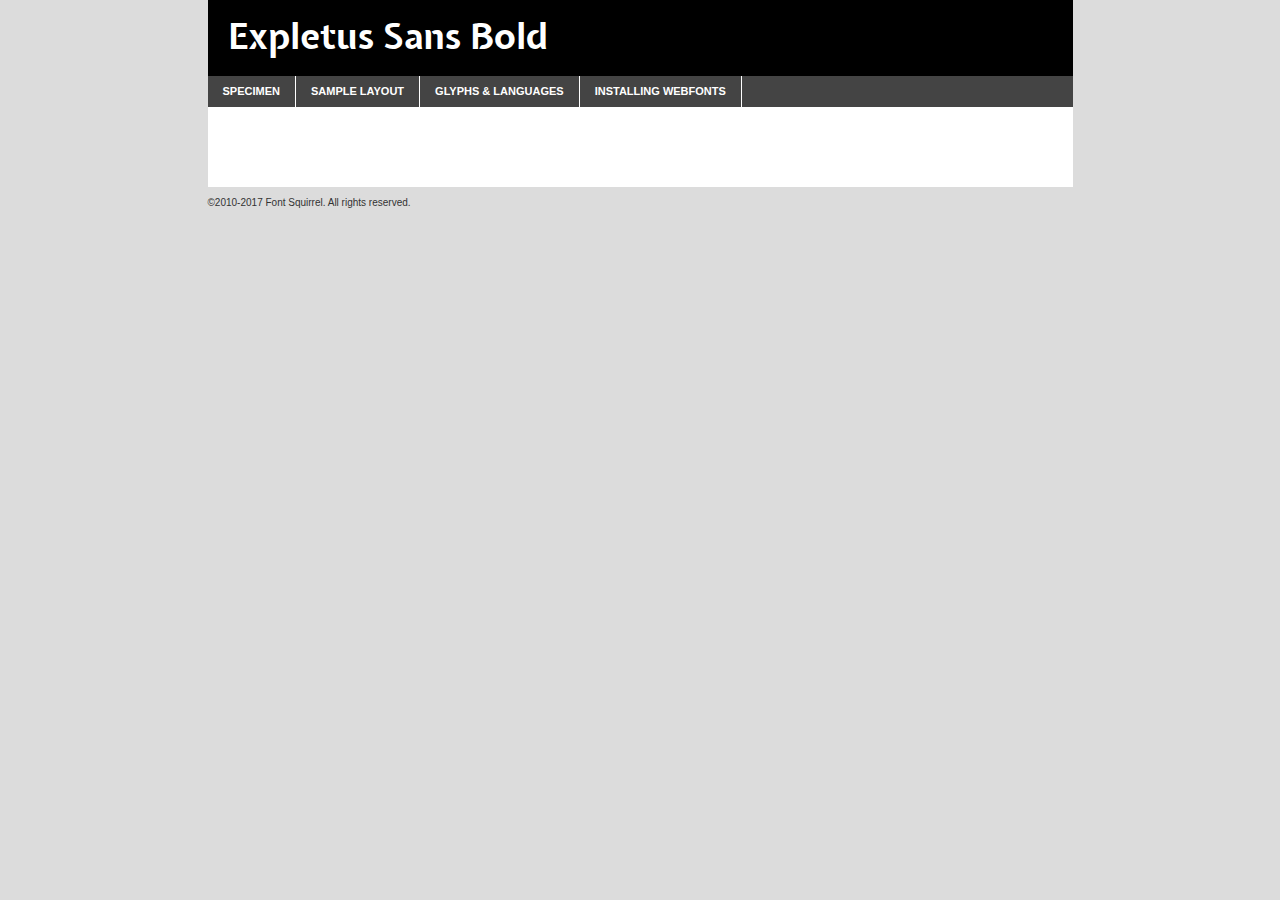
<file: Fonts/ExpletusSansBoldProcessed/expletussans-bold-demo.html>
<!DOCTYPE html PUBLIC "-//W3C//DTD XHTML 1.0 Transitional//EN"
        "http://www.w3.org/TR/xhtml1/DTD/xhtml1-transitional.dtd">

<html xmlns="http://www.w3.org/1999/xhtml" xml:lang="en" lang="en">
<head>
    <meta http-equiv="Content-Type" content="text/html; charset=utf-8"/>
    <script src="http://ajax.googleapis.com/ajax/libs/jquery/1.7.2/jquery.min.js" type="text/javascript" charset="utf-8"></script>
    <script type="text/javascript">
		(function($) {
			$.fn.easyTabs = function(option) {
				var param = jQuery.extend({ fadeSpeed: 'fast', defaultContent: 1, activeClass: 'active' }, option);
				$(this).each(function() {
					var thisId = '#' + this.id;
					if ( param.defaultContent == '' )
					{
						param.defaultContent = 1;
					}
					if ( typeof param.defaultContent == 'number' )
					{
						var defaultTab = $(thisId + ' .tabs li:eq(' + (param.defaultContent - 1) + ') a').attr('href').substr(1);
					}
					else
					{
						var defaultTab = param.defaultContent;
					}
					$(thisId + ' .tabs li a').each(function() {
						var tabToHide = $(this).attr('href').substr(1);
						$('#' + tabToHide).addClass('easytabs-tab-content');
					});
					hideAll();
					changeContent(defaultTab);

					function hideAll() {$(thisId + ' .easytabs-tab-content').hide();}

					function changeContent(tabId)
					{
						hideAll();
						$(thisId + ' .tabs li').removeClass(param.activeClass);
						$(thisId + ' .tabs li a[href=#' + tabId + ']').closest('li').addClass(param.activeClass);
						if ( param.fadeSpeed != 'none' )
						{
							$(thisId + ' #' + tabId).fadeIn(param.fadeSpeed);
						}
						else
						{
							$(thisId + ' #' + tabId).show();
						}
					}

					$(thisId + ' .tabs li').click(function() {
						var tabId = $(this).find('a').attr('href').substr(1);
						changeContent(tabId);
						return false;
					});
				});
			}
		})(jQuery);
    </script>
    <link rel="stylesheet" href="specimen_files/specimen_stylesheet.css" type="text/css" charset="utf-8"/>
    <link rel="stylesheet" href="stylesheet.css" type="text/css" charset="utf-8"/>

    <style type="text/css">
        		body {
			font-family: 'expletus_sansbold';
        		}

            </style>

    <title>Expletus Sans Bold Specimen</title>


    <script type="text/javascript" charset="utf-8">
		$(document).ready(function() {
			$('#container').easyTabs({ defaultContent: 1 });
		});
    </script>
</head>

<body>
<div id="container">
    <div id="header">
		Expletus Sans Bold    </div>
    <ul class="tabs">
        <li><a href="#specimen">Specimen</a></li>
        <li><a href="#layout">Sample Layout</a></li>
		        <li><a href="#glyphs">Glyphs &amp; Languages</a></li>
        <li><a href="#installing">Installing Webfonts</a></li>

    </ul>

    <div id="main_content">


        <div id="specimen">

            <div class="section">
                <div class="grid12 firstcol">
                    <div class="huge">AaBb</div>
                </div>
            </div>

            <div class="section">
                <div class="glyph_range">A&#x200B;B&#x200b;C&#x200b;D&#x200b;E&#x200b;F&#x200b;G&#x200b;H&#x200b;I&#x200b;J&#x200b;K&#x200b;L&#x200b;M&#x200b;N&#x200b;O&#x200b;P&#x200b;Q&#x200b;R&#x200b;S&#x200b;T&#x200b;U&#x200b;V&#x200b;W&#x200b;X&#x200b;Y&#x200b;Z&#x200b;a&#x200b;b&#x200b;c&#x200b;d&#x200b;e&#x200b;f&#x200b;g&#x200b;h&#x200b;i&#x200b;j&#x200b;k&#x200b;l&#x200b;m&#x200b;n&#x200b;o&#x200b;p&#x200b;q&#x200b;r&#x200b;s&#x200b;t&#x200b;u&#x200b;v&#x200b;w&#x200b;x&#x200b;y&#x200b;z&#x200b;1&#x200b;2&#x200b;3&#x200b;4&#x200b;5&#x200b;6&#x200b;7&#x200b;8&#x200b;9&#x200b;0&#x200b;&amp;&#x200b;.&#x200b;,&#x200b;?&#x200b;!&#x200b;&#64;&#x200b;(&#x200b;)&#x200b;#&#x200b;$&#x200b;%&#x200b;*&#x200b;+&#x200b;-&#x200b;=&#x200b;:&#x200b;;</div>
            </div>
            <div class="section">
                <div class="grid12 firstcol">
                    <table class="sample_table">
                        <tr>
                            <td>10</td>
                            <td class="size10">abcdefghijklmnopqrstuvwxyzABCDEFGHIJKLMNOPQRSTUVWXYZ0123456789abcdefghijklmnopqrstuvwxyzABCDEFGHIJKLMNOPQRSTUVWXYZ0123456789abcdefghijklmnopqrstuvwxyzABCDEFGHIJKLMNOPQRSTUVWXYZ</td>
                        </tr>
                        <tr>
                            <td>11</td>
                            <td class="size11">abcdefghijklmnopqrstuvwxyzABCDEFGHIJKLMNOPQRSTUVWXYZ0123456789abcdefghijklmnopqrstuvwxyzABCDEFGHIJKLMNOPQRSTUVWXYZ0123456789abcdefghijklmnopqrstuvwxyzABCDEFGHIJKLMNOPQRSTUVWXYZ</td>
                        </tr>
                        <tr>
                            <td>12</td>
                            <td class="size12">abcdefghijklmnopqrstuvwxyzABCDEFGHIJKLMNOPQRSTUVWXYZ0123456789abcdefghijklmnopqrstuvwxyzABCDEFGHIJKLMNOPQRSTUVWXYZ0123456789abcdefghijklmnopqrstuvwxyzABCDEFGHIJKLMNOPQRSTUVWXYZ</td>
                        </tr>
                        <tr>
                            <td>13</td>
                            <td class="size13">abcdefghijklmnopqrstuvwxyzABCDEFGHIJKLMNOPQRSTUVWXYZ0123456789abcdefghijklmnopqrstuvwxyzABCDEFGHIJKLMNOPQRSTUVWXYZ0123456789abcdefghijklmnopqrstuvwxyzABCDEFGHIJKLMNOPQRSTUVWXYZ</td>
                        </tr>
                        <tr>
                            <td>14</td>
                            <td class="size14">abcdefghijklmnopqrstuvwxyzABCDEFGHIJKLMNOPQRSTUVWXYZ0123456789abcdefghijklmnopqrstuvwxyzABCDEFGHIJKLMNOPQRSTUVWXYZ0123456789abcdefghijklmnopqrstuvwxyzABCDEFGHIJKLMNOPQRSTUVWXYZ</td>
                        </tr>
                        <tr>
                            <td>16</td>
                            <td class="size16">abcdefghijklmnopqrstuvwxyzABCDEFGHIJKLMNOPQRSTUVWXYZ0123456789abcdefghijklmnopqrstuvwxyzABCDEFGHIJKLMNOPQRSTUVWXYZ</td>
                        </tr>
                        <tr>
                            <td>18</td>
                            <td class="size18">abcdefghijklmnopqrstuvwxyzABCDEFGHIJKLMNOPQRSTUVWXYZ0123456789abcdefghijklmnopqrstuvwxyzABCDEFGHIJKLMNOPQRSTUVWXYZ</td>
                        </tr>
                        <tr>
                            <td>20</td>
                            <td class="size20">abcdefghijklmnopqrstuvwxyzABCDEFGHIJKLMNOPQRSTUVWXYZ0123456789abcdefghijklmnopqrstuvwxyzABCDEFGHIJKLMNOPQRSTUVWXYZ</td>
                        </tr>
                        <tr>
                            <td>24</td>
                            <td class="size24">abcdefghijklmnopqrstuvwxyzABCDEFGHIJKLMNOPQRSTUVWXYZ0123456789abcdefghijklmnopqrstuvwxyzABCDEFGHIJKLMNOPQRSTUVWXYZ</td>
                        </tr>
                        <tr>
                            <td>30</td>
                            <td class="size30">abcdefghijklmnopqrstuvwxyzABCDEFGHIJKLMNOPQRSTUVWXYZ0123456789abcdefghijklmnopqrstuvwxyzABCDEFGHIJKLMNOPQRSTUVWXYZ</td>
                        </tr>
                        <tr>
                            <td>36</td>
                            <td class="size36">abcdefghijklmnopqrstuvwxyzABCDEFGHIJKLMNOPQRSTUVWXYZ0123456789abcdefghijklmnopqrstuvwxyzABCDEFGHIJKLMNOPQRSTUVWXYZ</td>
                        </tr>
                        <tr>
                            <td>48</td>
                            <td class="size48">abcdefghijklmnopqrstuvwxyzABCDEFGHIJKLMNOPQRSTUVWXYZ0123456789abcdefghijklmnopqrstuvwxyzABCDEFGHIJKLMNOPQRSTUVWXYZ</td>
                        </tr>
                        <tr>
                            <td>60</td>
                            <td class="size60">abcdefghijklmnopqrstuvwxyzABCDEFGHIJKLMNOPQRSTUVWXYZ0123456789abcdefghijklmnopqrstuvwxyzABCDEFGHIJKLMNOPQRSTUVWXYZ</td>
                        </tr>
                        <tr>
                            <td>72</td>
                            <td class="size72">abcdefghijklmnopqrstuvwxyzABCDEFGHIJKLMNOPQRSTUVWXYZ0123456789abcdefghijklmnopqrstuvwxyzABCDEFGHIJKLMNOPQRSTUVWXYZ</td>
                        </tr>
                        <tr>
                            <td>90</td>
                            <td class="size90">abcdefghijklmnopqrstuvwxyzABCDEFGHIJKLMNOPQRSTUVWXYZ0123456789abcdefghijklmnopqrstuvwxyzABCDEFGHIJKLMNOPQRSTUVWXYZ</td>
                        </tr>
                    </table>

                </div>

            </div>


            <div class="section" id="bodycomparison">


                <div id="xheight">
                    <div class="fontbody">&#x25FC;&#x25FC;&#x25FC;&#x25FC;&#x25FC;&#x25FC;&#x25FC;&#x25FC;&#x25FC;&#x25FC;&#x25FC;&#x25FC;&#x25FC;&#x25FC;&#x25FC;&#x25FC;&#x25FC;&#x25FC;&#x25FC;&#x25FC;&#x25FC;&#x25FC;&#x25FC;&#x25FC;&#x25FC;&#x25FC;&#x25FC;&#x25FC;&#x25FC;&#x25FC;&#x25FC;&#x25FC;&#x25FC;&#x25FC;&#x25FC;&#x25FC;&#x25FC;&#x25FC;&#x25FC;&#x25FC;&#x25FC;&#x25FC;&#x25FC;&#x25FC;&#x25FC;&#x25FC;&#x25FC;&#x25FC;&#x25FC;&#x25FC;&#x25FC;&#x25FC;&#x25FC;&#x25FC;&#x25FC;&#x25FC;&#x25FC;&#x25FC;&#x25FC;&#x25FC;&#x25FC;&#x25FC;&#x25FC;&#x25FC;&#x25FC;&#x25FC;&#x25FC;&#x25FC;&#x25FC;&#x25FC;&#x25FC;&#x25FC;&#x25FC;&#x25FC;&#x25FC;&#x25FC;&#x25FC;&#x25FC;&#x25FC;&#x25FC;&#x25FC;&#x25FC;&#x25FC;&#x25FC;&#x25FC;&#x25FC;&#x25FC;&#x25FC;&#x25FC;&#x25FC;&#x25FC;&#x25FC;&#x25FC;&#x25FC;&#x25FC;&#x25FC;&#x25FC;&#x25FC;&#x25FC;body</div>
                    <div class="arialbody">body</div>
                    <div class="verdanabody">body</div>
                    <div class="georgiabody">body</div>
                </div>
                <div class="fontbody" style="z-index:1">
                    body<span>Expletus Sans Bold</span>
                </div>
                <div class="arialbody" style="z-index:1">
                    body<span>Arial</span>
                </div>
                <div class="verdanabody" style="z-index:1">
                    body<span>Verdana</span>
                </div>
                <div class="georgiabody" style="z-index:1">
                    body<span>Georgia</span>
                </div>


            </div>


            <div class="section psample psample_row1" id="">

                <div class="grid2 firstcol">
                    <p class="size10"><span>10.</span>Aenean lacinia bibendum nulla sed consectetur. Fusce dapibus, tellus ac cursus commodo, tortor mauris condimentum nibh, ut fermentum massa justo sit amet risus. Nullam id dolor id nibh ultricies vehicula ut id elit. Cum sociis natoque penatibus et magnis dis parturient montes, nascetur ridiculus mus. Nulla vitae elit libero, a pharetra augue.</p>

                </div>
                <div class="grid3">
                    <p class="size11"><span>11.</span>Aenean lacinia bibendum nulla sed consectetur. Fusce dapibus, tellus ac cursus commodo, tortor mauris condimentum nibh, ut fermentum massa justo sit amet risus. Nullam id dolor id nibh ultricies vehicula ut id elit. Cum sociis natoque penatibus et magnis dis parturient montes, nascetur ridiculus mus. Nulla vitae elit libero, a pharetra augue.</p>

                </div>
                <div class="grid3">
                    <p class="size12"><span>12.</span>Aenean lacinia bibendum nulla sed consectetur. Fusce dapibus, tellus ac cursus commodo, tortor mauris condimentum nibh, ut fermentum massa justo sit amet risus. Nullam id dolor id nibh ultricies vehicula ut id elit. Cum sociis natoque penatibus et magnis dis parturient montes, nascetur ridiculus mus. Nulla vitae elit libero, a pharetra augue.</p>

                </div>
                <div class="grid4">
                    <p class="size13"><span>13.</span>Aenean lacinia bibendum nulla sed consectetur. Fusce dapibus, tellus ac cursus commodo, tortor mauris condimentum nibh, ut fermentum massa justo sit amet risus. Nullam id dolor id nibh ultricies vehicula ut id elit. Cum sociis natoque penatibus et magnis dis parturient montes, nascetur ridiculus mus. Nulla vitae elit libero, a pharetra augue.</p>

                </div>
                <div class="white_blend"></div>

            </div>
            <div class="section psample psample_row2" id="">
                <div class="grid3 firstcol">
                    <p class="size14"><span>14.</span>Aenean lacinia bibendum nulla sed consectetur. Fusce dapibus, tellus ac cursus commodo, tortor mauris condimentum nibh, ut fermentum massa justo sit amet risus. Nullam id dolor id nibh ultricies vehicula ut id elit. Cum sociis natoque penatibus et magnis dis parturient montes, nascetur ridiculus mus. Nulla vitae elit libero, a pharetra augue.</p>

                </div>
                <div class="grid4">
                    <p class="size16"><span>16.</span>Aenean lacinia bibendum nulla sed consectetur. Fusce dapibus, tellus ac cursus commodo, tortor mauris condimentum nibh, ut fermentum massa justo sit amet risus. Nullam id dolor id nibh ultricies vehicula ut id elit. Cum sociis natoque penatibus et magnis dis parturient montes, nascetur ridiculus mus. Nulla vitae elit libero, a pharetra augue.</p>

                </div>
                <div class="grid5">
                    <p class="size18"><span>18.</span>Aenean lacinia bibendum nulla sed consectetur. Fusce dapibus, tellus ac cursus commodo, tortor mauris condimentum nibh, ut fermentum massa justo sit amet risus. Nullam id dolor id nibh ultricies vehicula ut id elit. Cum sociis natoque penatibus et magnis dis parturient montes, nascetur ridiculus mus. Nulla vitae elit libero, a pharetra augue.</p>

                </div>

                <div class="white_blend"></div>

            </div>

            <div class="section psample psample_row3" id="">
                <div class="grid5 firstcol">
                    <p class="size20"><span>20.</span>Aenean lacinia bibendum nulla sed consectetur. Fusce dapibus, tellus ac cursus commodo, tortor mauris condimentum nibh, ut fermentum massa justo sit amet risus. Nullam id dolor id nibh ultricies vehicula ut id elit. Cum sociis natoque penatibus et magnis dis parturient montes, nascetur ridiculus mus. Nulla vitae elit libero, a pharetra augue.</p>
                </div>
                <div class="grid7">
                    <p class="size24"><span>24.</span>Aenean lacinia bibendum nulla sed consectetur. Fusce dapibus, tellus ac cursus commodo, tortor mauris condimentum nibh, ut fermentum massa justo sit amet risus. Nullam id dolor id nibh ultricies vehicula ut id elit. Cum sociis natoque penatibus et magnis dis parturient montes, nascetur ridiculus mus. Nulla vitae elit libero, a pharetra augue.</p>
                </div>

                <div class="white_blend"></div>

            </div>

            <div class="section psample psample_row4" id="">
                <div class="grid12 firstcol">
                    <p class="size30"><span>30.</span>Aenean lacinia bibendum nulla sed consectetur. Fusce dapibus, tellus ac cursus commodo, tortor mauris condimentum nibh, ut fermentum massa justo sit amet risus. Nullam id dolor id nibh ultricies vehicula ut id elit. Cum sociis natoque penatibus et magnis dis parturient montes, nascetur ridiculus mus. Nulla vitae elit libero, a pharetra augue.</p>
                </div>
                <div class="white_blend"></div>

            </div>


            <div class="section psample psample_row1 fullreverse">
                <div class="grid2 firstcol">
                    <p class="size10"><span>10.</span>Aenean lacinia bibendum nulla sed consectetur. Fusce dapibus, tellus ac cursus commodo, tortor mauris condimentum nibh, ut fermentum massa justo sit amet risus. Nullam id dolor id nibh ultricies vehicula ut id elit. Cum sociis natoque penatibus et magnis dis parturient montes, nascetur ridiculus mus. Nulla vitae elit libero, a pharetra augue.</p>

                </div>
                <div class="grid3">
                    <p class="size11"><span>11.</span>Aenean lacinia bibendum nulla sed consectetur. Fusce dapibus, tellus ac cursus commodo, tortor mauris condimentum nibh, ut fermentum massa justo sit amet risus. Nullam id dolor id nibh ultricies vehicula ut id elit. Cum sociis natoque penatibus et magnis dis parturient montes, nascetur ridiculus mus. Nulla vitae elit libero, a pharetra augue.</p>

                </div>
                <div class="grid3">
                    <p class="size12"><span>12.</span>Aenean lacinia bibendum nulla sed consectetur. Fusce dapibus, tellus ac cursus commodo, tortor mauris condimentum nibh, ut fermentum massa justo sit amet risus. Nullam id dolor id nibh ultricies vehicula ut id elit. Cum sociis natoque penatibus et magnis dis parturient montes, nascetur ridiculus mus. Nulla vitae elit libero, a pharetra augue.</p>

                </div>
                <div class="grid4">
                    <p class="size13"><span>13.</span>Aenean lacinia bibendum nulla sed consectetur. Fusce dapibus, tellus ac cursus commodo, tortor mauris condimentum nibh, ut fermentum massa justo sit amet risus. Nullam id dolor id nibh ultricies vehicula ut id elit. Cum sociis natoque penatibus et magnis dis parturient montes, nascetur ridiculus mus. Nulla vitae elit libero, a pharetra augue.</p>

                </div>
                <div class="black_blend"></div>

            </div>

            <div class="section psample psample_row2 fullreverse">
                <div class="grid3 firstcol">
                    <p class="size14"><span>14.</span>Aenean lacinia bibendum nulla sed consectetur. Fusce dapibus, tellus ac cursus commodo, tortor mauris condimentum nibh, ut fermentum massa justo sit amet risus. Nullam id dolor id nibh ultricies vehicula ut id elit. Cum sociis natoque penatibus et magnis dis parturient montes, nascetur ridiculus mus. Nulla vitae elit libero, a pharetra augue.</p>

                </div>
                <div class="grid4">
                    <p class="size16"><span>16.</span>Aenean lacinia bibendum nulla sed consectetur. Fusce dapibus, tellus ac cursus commodo, tortor mauris condimentum nibh, ut fermentum massa justo sit amet risus. Nullam id dolor id nibh ultricies vehicula ut id elit. Cum sociis natoque penatibus et magnis dis parturient montes, nascetur ridiculus mus. Nulla vitae elit libero, a pharetra augue.</p>

                </div>
                <div class="grid5">
                    <p class="size18"><span>18.</span>Aenean lacinia bibendum nulla sed consectetur. Fusce dapibus, tellus ac cursus commodo, tortor mauris condimentum nibh, ut fermentum massa justo sit amet risus. Nullam id dolor id nibh ultricies vehicula ut id elit. Cum sociis natoque penatibus et magnis dis parturient montes, nascetur ridiculus mus. Nulla vitae elit libero, a pharetra augue.</p>

                </div>
                <div class="black_blend"></div>

            </div>

            <div class="section psample fullreverse psample_row3" id="">
                <div class="grid5 firstcol">
                    <p class="size20"><span>20.</span>Aenean lacinia bibendum nulla sed consectetur. Fusce dapibus, tellus ac cursus commodo, tortor mauris condimentum nibh, ut fermentum massa justo sit amet risus. Nullam id dolor id nibh ultricies vehicula ut id elit. Cum sociis natoque penatibus et magnis dis parturient montes, nascetur ridiculus mus. Nulla vitae elit libero, a pharetra augue.</p>
                </div>
                <div class="grid7">
                    <p class="size24"><span>24.</span>Aenean lacinia bibendum nulla sed consectetur. Fusce dapibus, tellus ac cursus commodo, tortor mauris condimentum nibh, ut fermentum massa justo sit amet risus. Nullam id dolor id nibh ultricies vehicula ut id elit. Cum sociis natoque penatibus et magnis dis parturient montes, nascetur ridiculus mus. Nulla vitae elit libero, a pharetra augue.</p>
                </div>

                <div class="black_blend"></div>

            </div>

            <div class="section psample fullreverse psample_row4" id="" style="border-bottom: 20px #000 solid;">
                <div class="grid12 firstcol">
                    <p class="size30"><span>30.</span>Aenean lacinia bibendum nulla sed consectetur. Fusce dapibus, tellus ac cursus commodo, tortor mauris condimentum nibh, ut fermentum massa justo sit amet risus. Nullam id dolor id nibh ultricies vehicula ut id elit. Cum sociis natoque penatibus et magnis dis parturient montes, nascetur ridiculus mus. Nulla vitae elit libero, a pharetra augue.</p>
                </div>
                <div class="black_blend"></div>

            </div>


        </div>

        <div id="layout">

            <div class="section">

                <div class="grid12 firstcol">
                    <h1>Lorem Ipsum Dolor</h1>
                    <h2>Etiam porta sem malesuada magna mollis euismod</h2>

                    <p class="byline">By <a href="#link">Aenean Lacinia</a></p>
                </div>
            </div>
            <div class="section">
                <div class="grid8 firstcol">
                    <p class="large">Donec sed odio dui. Morbi leo risus, porta ac consectetur ac, vestibulum at eros. Fusce dapibus, tellus ac cursus commodo, tortor mauris condimentum nibh, ut fermentum massa justo sit amet risus. </p>


                    <h3>Pellentesque ornare sem</h3>

                    <p>Maecenas sed diam eget risus varius blandit sit amet non magna. Maecenas faucibus mollis interdum. Donec ullamcorper nulla non metus auctor fringilla. Nullam id dolor id nibh ultricies vehicula ut id elit. Nullam id dolor id nibh ultricies vehicula ut id elit. </p>

                    <p>Aenean eu leo quam. Pellentesque ornare sem lacinia quam venenatis vestibulum. Lorem ipsum dolor sit amet, consectetur adipiscing elit. Cum sociis natoque penatibus et magnis dis parturient montes, nascetur ridiculus mus. </p>

                    <p>Nulla vitae elit libero, a pharetra augue. Praesent commodo cursus magna, vel scelerisque nisl consectetur et. Aenean lacinia bibendum nulla sed consectetur. </p>

                    <p>Nullam quis risus eget urna mollis ornare vel eu leo. Nullam quis risus eget urna mollis ornare vel eu leo. Maecenas sed diam eget risus varius blandit sit amet non magna. Donec ullamcorper nulla non metus auctor fringilla. </p>

                    <h3>Cras mattis consectetur</h3>

                    <p>Aenean eu leo quam. Pellentesque ornare sem lacinia quam venenatis vestibulum. Aenean lacinia bibendum nulla sed consectetur. Integer posuere erat a ante venenatis dapibus posuere velit aliquet. Cras mattis consectetur purus sit amet fermentum. </p>

                    <p>Nullam id dolor id nibh ultricies vehicula ut id elit. Nullam quis risus eget urna mollis ornare vel eu leo. Cras mattis consectetur purus sit amet fermentum.</p>
                </div>

                <div class="grid4 sidebar">

                    <div class="box reverse">
                        <p class="last">Nullam quis risus eget urna mollis ornare vel eu leo. Donec ullamcorper nulla non metus auctor fringilla. Cras mattis consectetur purus sit amet fermentum. Sed posuere consectetur est at lobortis. Lorem ipsum dolor sit amet, consectetur adipiscing elit. </p>
                    </div>

                    <p class="caption">Maecenas sed diam eget risus varius.</p>

                    <p>Vestibulum id ligula porta felis euismod semper. Integer posuere erat a ante venenatis dapibus posuere velit aliquet. Vestibulum id ligula porta felis euismod semper. Sed posuere consectetur est at lobortis. Maecenas sed diam eget risus varius blandit sit amet non magna. Fusce dapibus, tellus ac cursus commodo, tortor mauris condimentum nibh, ut fermentum massa justo sit amet risus. </p>


                    <p>Duis mollis, est non commodo luctus, nisi erat porttitor ligula, eget lacinia odio sem nec elit. Aenean lacinia bibendum nulla sed consectetur. Vivamus sagittis lacus vel augue laoreet rutrum faucibus dolor auctor. Aenean lacinia bibendum nulla sed consectetur. Nullam quis risus eget urna mollis ornare vel eu leo. </p>

                    <p>Praesent commodo cursus magna, vel scelerisque nisl consectetur et. Donec ullamcorper nulla non metus auctor fringilla. Maecenas faucibus mollis interdum. Fusce dapibus, tellus ac cursus commodo, tortor mauris condimentum nibh, ut fermentum massa justo sit amet risus. </p>

                </div>
            </div>

        </div>


		

        <div id="glyphs">
            <div class="section">
                <div class="grid12 firstcol">

                    <h1>Language Support</h1>
                    <p>The subset of Expletus Sans Bold in this kit supports the following languages:<br/>

						Albanian, Basque, Breton, Chamorro, Danish, Dutch, English, Faroese, Finnish, French, Frisian, Galician, German, Icelandic, Italian, Malagasy, Norwegian, Portuguese, Spanish, Alsatian, Aragonese, Arapaho, Arrernte, Asturian, Aymara, Bislama, Cebuano, Corsican, Fijian, French_creole, Genoese, Gilbertese, Greenlandic, Haitian_creole, Hiligaynon, Hmong, Hopi, Ibanag, Iloko_ilokano, Indonesian, Interglossa_glosa, Interlingua, Irish_gaelic, Jerriais, Lojban, Lombard, Luxembourgeois, Manx, Mohawk, Norfolk_pitcairnese, Occitan, Oromo, Pangasinan, Papiamento, Piedmontese, Potawatomi, Rhaeto-romance, Romansh, Rotokas, Sami_lule, Samoan, Sardinian, Scots_gaelic, Seychelles_creole, Shona, Sicilian, Somali, Southern_ndebele, Swahili, Swati_swazi, Tagalog_filipino_pilipino, Tetum, Tok_pisin, Uyghur_latinized, Volapuk, Walloon, Warlpiri, Xhosa, Yapese, Zulu, Latinbasic, Ubasic, Demo                    </p>
                    <h1>Glyph Chart</h1>
                    <p>The subset of Expletus Sans Bold in this kit includes all the glyphs listed below. Unicode entities are included above each glyph to help you insert individual characters into your layout.</p>
                    <div id="glyph_chart">

																				                                <div><p>&amp;#32;</p>&#32;</div>
																				                                <div><p>&amp;#33;</p>&#33;</div>
																				                                <div><p>&amp;#34;</p>&#34;</div>
																				                                <div><p>&amp;#35;</p>&#35;</div>
																				                                <div><p>&amp;#36;</p>&#36;</div>
																				                                <div><p>&amp;#37;</p>&#37;</div>
																				                                <div><p>&amp;#38;</p>&#38;</div>
																				                                <div><p>&amp;#39;</p>&#39;</div>
																				                                <div><p>&amp;#40;</p>&#40;</div>
																				                                <div><p>&amp;#41;</p>&#41;</div>
																				                                <div><p>&amp;#42;</p>&#42;</div>
																				                                <div><p>&amp;#43;</p>&#43;</div>
																				                                <div><p>&amp;#44;</p>&#44;</div>
																				                                <div><p>&amp;#45;</p>&#45;</div>
																				                                <div><p>&amp;#46;</p>&#46;</div>
																				                                <div><p>&amp;#47;</p>&#47;</div>
																				                                <div><p>&amp;#48;</p>&#48;</div>
																				                                <div><p>&amp;#49;</p>&#49;</div>
																				                                <div><p>&amp;#50;</p>&#50;</div>
																				                                <div><p>&amp;#51;</p>&#51;</div>
																				                                <div><p>&amp;#52;</p>&#52;</div>
																				                                <div><p>&amp;#53;</p>&#53;</div>
																				                                <div><p>&amp;#54;</p>&#54;</div>
																				                                <div><p>&amp;#55;</p>&#55;</div>
																				                                <div><p>&amp;#56;</p>&#56;</div>
																				                                <div><p>&amp;#57;</p>&#57;</div>
																				                                <div><p>&amp;#58;</p>&#58;</div>
																				                                <div><p>&amp;#59;</p>&#59;</div>
																				                                <div><p>&amp;#60;</p>&#60;</div>
																				                                <div><p>&amp;#61;</p>&#61;</div>
																				                                <div><p>&amp;#62;</p>&#62;</div>
																				                                <div><p>&amp;#63;</p>&#63;</div>
																				                                <div><p>&amp;#64;</p>&#64;</div>
																				                                <div><p>&amp;#65;</p>&#65;</div>
																				                                <div><p>&amp;#66;</p>&#66;</div>
																				                                <div><p>&amp;#67;</p>&#67;</div>
																				                                <div><p>&amp;#68;</p>&#68;</div>
																				                                <div><p>&amp;#69;</p>&#69;</div>
																				                                <div><p>&amp;#70;</p>&#70;</div>
																				                                <div><p>&amp;#71;</p>&#71;</div>
																				                                <div><p>&amp;#72;</p>&#72;</div>
																				                                <div><p>&amp;#73;</p>&#73;</div>
																				                                <div><p>&amp;#74;</p>&#74;</div>
																				                                <div><p>&amp;#75;</p>&#75;</div>
																				                                <div><p>&amp;#76;</p>&#76;</div>
																				                                <div><p>&amp;#77;</p>&#77;</div>
																				                                <div><p>&amp;#78;</p>&#78;</div>
																				                                <div><p>&amp;#79;</p>&#79;</div>
																				                                <div><p>&amp;#80;</p>&#80;</div>
																				                                <div><p>&amp;#81;</p>&#81;</div>
																				                                <div><p>&amp;#82;</p>&#82;</div>
																				                                <div><p>&amp;#83;</p>&#83;</div>
																				                                <div><p>&amp;#84;</p>&#84;</div>
																				                                <div><p>&amp;#85;</p>&#85;</div>
																				                                <div><p>&amp;#86;</p>&#86;</div>
																				                                <div><p>&amp;#87;</p>&#87;</div>
																				                                <div><p>&amp;#88;</p>&#88;</div>
																				                                <div><p>&amp;#89;</p>&#89;</div>
																				                                <div><p>&amp;#90;</p>&#90;</div>
																				                                <div><p>&amp;#91;</p>&#91;</div>
																				                                <div><p>&amp;#92;</p>&#92;</div>
																				                                <div><p>&amp;#93;</p>&#93;</div>
																				                                <div><p>&amp;#94;</p>&#94;</div>
																				                                <div><p>&amp;#95;</p>&#95;</div>
																				                                <div><p>&amp;#96;</p>&#96;</div>
																				                                <div><p>&amp;#97;</p>&#97;</div>
																				                                <div><p>&amp;#98;</p>&#98;</div>
																				                                <div><p>&amp;#99;</p>&#99;</div>
																				                                <div><p>&amp;#100;</p>&#100;</div>
																				                                <div><p>&amp;#101;</p>&#101;</div>
																				                                <div><p>&amp;#102;</p>&#102;</div>
																				                                <div><p>&amp;#103;</p>&#103;</div>
																				                                <div><p>&amp;#104;</p>&#104;</div>
																				                                <div><p>&amp;#105;</p>&#105;</div>
																				                                <div><p>&amp;#106;</p>&#106;</div>
																				                                <div><p>&amp;#107;</p>&#107;</div>
																				                                <div><p>&amp;#108;</p>&#108;</div>
																				                                <div><p>&amp;#109;</p>&#109;</div>
																				                                <div><p>&amp;#110;</p>&#110;</div>
																				                                <div><p>&amp;#111;</p>&#111;</div>
																				                                <div><p>&amp;#112;</p>&#112;</div>
																				                                <div><p>&amp;#113;</p>&#113;</div>
																				                                <div><p>&amp;#114;</p>&#114;</div>
																				                                <div><p>&amp;#115;</p>&#115;</div>
																				                                <div><p>&amp;#116;</p>&#116;</div>
																				                                <div><p>&amp;#117;</p>&#117;</div>
																				                                <div><p>&amp;#118;</p>&#118;</div>
																				                                <div><p>&amp;#119;</p>&#119;</div>
																				                                <div><p>&amp;#120;</p>&#120;</div>
																				                                <div><p>&amp;#121;</p>&#121;</div>
																				                                <div><p>&amp;#122;</p>&#122;</div>
																				                                <div><p>&amp;#123;</p>&#123;</div>
																				                                <div><p>&amp;#124;</p>&#124;</div>
																				                                <div><p>&amp;#125;</p>&#125;</div>
																				                                <div><p>&amp;#126;</p>&#126;</div>
																				                                <div><p>&amp;#160;</p>&#160;</div>
																				                                <div><p>&amp;#161;</p>&#161;</div>
																				                                <div><p>&amp;#162;</p>&#162;</div>
																				                                <div><p>&amp;#163;</p>&#163;</div>
																				                                <div><p>&amp;#164;</p>&#164;</div>
																				                                <div><p>&amp;#165;</p>&#165;</div>
																				                                <div><p>&amp;#166;</p>&#166;</div>
																				                                <div><p>&amp;#167;</p>&#167;</div>
																				                                <div><p>&amp;#168;</p>&#168;</div>
																				                                <div><p>&amp;#169;</p>&#169;</div>
																				                                <div><p>&amp;#170;</p>&#170;</div>
																				                                <div><p>&amp;#171;</p>&#171;</div>
																				                                <div><p>&amp;#172;</p>&#172;</div>
																				                                <div><p>&amp;#173;</p>&#173;</div>
																				                                <div><p>&amp;#174;</p>&#174;</div>
																				                                <div><p>&amp;#175;</p>&#175;</div>
																				                                <div><p>&amp;#176;</p>&#176;</div>
																				                                <div><p>&amp;#177;</p>&#177;</div>
																				                                <div><p>&amp;#178;</p>&#178;</div>
																				                                <div><p>&amp;#179;</p>&#179;</div>
																				                                <div><p>&amp;#180;</p>&#180;</div>
																				                                <div><p>&amp;#181;</p>&#181;</div>
																				                                <div><p>&amp;#182;</p>&#182;</div>
																				                                <div><p>&amp;#183;</p>&#183;</div>
																				                                <div><p>&amp;#184;</p>&#184;</div>
																				                                <div><p>&amp;#185;</p>&#185;</div>
																				                                <div><p>&amp;#186;</p>&#186;</div>
																				                                <div><p>&amp;#187;</p>&#187;</div>
																				                                <div><p>&amp;#188;</p>&#188;</div>
																				                                <div><p>&amp;#189;</p>&#189;</div>
																				                                <div><p>&amp;#190;</p>&#190;</div>
																				                                <div><p>&amp;#191;</p>&#191;</div>
																				                                <div><p>&amp;#192;</p>&#192;</div>
																				                                <div><p>&amp;#193;</p>&#193;</div>
																				                                <div><p>&amp;#194;</p>&#194;</div>
																				                                <div><p>&amp;#195;</p>&#195;</div>
																				                                <div><p>&amp;#196;</p>&#196;</div>
																				                                <div><p>&amp;#197;</p>&#197;</div>
																				                                <div><p>&amp;#198;</p>&#198;</div>
																				                                <div><p>&amp;#199;</p>&#199;</div>
																				                                <div><p>&amp;#200;</p>&#200;</div>
																				                                <div><p>&amp;#201;</p>&#201;</div>
																				                                <div><p>&amp;#202;</p>&#202;</div>
																				                                <div><p>&amp;#203;</p>&#203;</div>
																				                                <div><p>&amp;#204;</p>&#204;</div>
																				                                <div><p>&amp;#205;</p>&#205;</div>
																				                                <div><p>&amp;#206;</p>&#206;</div>
																				                                <div><p>&amp;#207;</p>&#207;</div>
																				                                <div><p>&amp;#208;</p>&#208;</div>
																				                                <div><p>&amp;#209;</p>&#209;</div>
																				                                <div><p>&amp;#210;</p>&#210;</div>
																				                                <div><p>&amp;#211;</p>&#211;</div>
																				                                <div><p>&amp;#212;</p>&#212;</div>
																				                                <div><p>&amp;#213;</p>&#213;</div>
																				                                <div><p>&amp;#214;</p>&#214;</div>
																				                                <div><p>&amp;#215;</p>&#215;</div>
																				                                <div><p>&amp;#216;</p>&#216;</div>
																				                                <div><p>&amp;#217;</p>&#217;</div>
																				                                <div><p>&amp;#218;</p>&#218;</div>
																				                                <div><p>&amp;#219;</p>&#219;</div>
																				                                <div><p>&amp;#220;</p>&#220;</div>
																				                                <div><p>&amp;#221;</p>&#221;</div>
																				                                <div><p>&amp;#222;</p>&#222;</div>
																				                                <div><p>&amp;#223;</p>&#223;</div>
																				                                <div><p>&amp;#224;</p>&#224;</div>
																				                                <div><p>&amp;#225;</p>&#225;</div>
																				                                <div><p>&amp;#226;</p>&#226;</div>
																				                                <div><p>&amp;#227;</p>&#227;</div>
																				                                <div><p>&amp;#228;</p>&#228;</div>
																				                                <div><p>&amp;#229;</p>&#229;</div>
																				                                <div><p>&amp;#230;</p>&#230;</div>
																				                                <div><p>&amp;#231;</p>&#231;</div>
																				                                <div><p>&amp;#232;</p>&#232;</div>
																				                                <div><p>&amp;#233;</p>&#233;</div>
																				                                <div><p>&amp;#234;</p>&#234;</div>
																				                                <div><p>&amp;#235;</p>&#235;</div>
																				                                <div><p>&amp;#236;</p>&#236;</div>
																				                                <div><p>&amp;#237;</p>&#237;</div>
																				                                <div><p>&amp;#238;</p>&#238;</div>
																				                                <div><p>&amp;#239;</p>&#239;</div>
																				                                <div><p>&amp;#240;</p>&#240;</div>
																				                                <div><p>&amp;#241;</p>&#241;</div>
																				                                <div><p>&amp;#242;</p>&#242;</div>
																				                                <div><p>&amp;#243;</p>&#243;</div>
																				                                <div><p>&amp;#244;</p>&#244;</div>
																				                                <div><p>&amp;#245;</p>&#245;</div>
																				                                <div><p>&amp;#246;</p>&#246;</div>
																				                                <div><p>&amp;#247;</p>&#247;</div>
																				                                <div><p>&amp;#248;</p>&#248;</div>
																				                                <div><p>&amp;#249;</p>&#249;</div>
																				                                <div><p>&amp;#250;</p>&#250;</div>
																				                                <div><p>&amp;#251;</p>&#251;</div>
																				                                <div><p>&amp;#252;</p>&#252;</div>
																				                                <div><p>&amp;#253;</p>&#253;</div>
																				                                <div><p>&amp;#254;</p>&#254;</div>
																				                                <div><p>&amp;#255;</p>&#255;</div>
																				                                <div><p>&amp;#338;</p>&#338;</div>
																				                                <div><p>&amp;#339;</p>&#339;</div>
																				                                <div><p>&amp;#376;</p>&#376;</div>
																				                                <div><p>&amp;#710;</p>&#710;</div>
																				                                <div><p>&amp;#732;</p>&#732;</div>
																				                                <div><p>&amp;#8192;</p>&#8192;</div>
																				                                <div><p>&amp;#8193;</p>&#8193;</div>
																				                                <div><p>&amp;#8194;</p>&#8194;</div>
																				                                <div><p>&amp;#8195;</p>&#8195;</div>
																				                                <div><p>&amp;#8196;</p>&#8196;</div>
																				                                <div><p>&amp;#8197;</p>&#8197;</div>
																				                                <div><p>&amp;#8198;</p>&#8198;</div>
																				                                <div><p>&amp;#8199;</p>&#8199;</div>
																				                                <div><p>&amp;#8200;</p>&#8200;</div>
																				                                <div><p>&amp;#8201;</p>&#8201;</div>
																				                                <div><p>&amp;#8202;</p>&#8202;</div>
																				                                <div><p>&amp;#8208;</p>&#8208;</div>
																				                                <div><p>&amp;#8209;</p>&#8209;</div>
																				                                <div><p>&amp;#8210;</p>&#8210;</div>
																				                                <div><p>&amp;#8211;</p>&#8211;</div>
																				                                <div><p>&amp;#8212;</p>&#8212;</div>
																				                                <div><p>&amp;#8216;</p>&#8216;</div>
																				                                <div><p>&amp;#8217;</p>&#8217;</div>
																				                                <div><p>&amp;#8218;</p>&#8218;</div>
																				                                <div><p>&amp;#8220;</p>&#8220;</div>
																				                                <div><p>&amp;#8221;</p>&#8221;</div>
																				                                <div><p>&amp;#8222;</p>&#8222;</div>
																				                                <div><p>&amp;#8226;</p>&#8226;</div>
																				                                <div><p>&amp;#8230;</p>&#8230;</div>
																				                                <div><p>&amp;#8239;</p>&#8239;</div>
																				                                <div><p>&amp;#8249;</p>&#8249;</div>
																				                                <div><p>&amp;#8250;</p>&#8250;</div>
																				                                <div><p>&amp;#8287;</p>&#8287;</div>
																				                                <div><p>&amp;#8364;</p>&#8364;</div>
																				                                <div><p>&amp;#8482;</p>&#8482;</div>
																				                                <div><p>&amp;#9724;</p>&#9724;</div>
																																																										                    </div>
                </div>


            </div>
        </div>


        <div id="specs">

        </div>

        <div id="installing">
            <div class="section">
                <div class="grid7 firstcol">
                    <h1>Installing Webfonts</h1>

                    <p>Webfonts are supported by all major browser platforms but not all in the same way. There are currently four different font formats that must be included in order to target all browsers. This includes TTF, WOFF, EOT and SVG.</p>

                    <h2>1. Upload your webfonts</h2>
                    <p>You must upload your webfont kit to your website. They should be in or near the same directory as your CSS files.</p>

                    <h2>2. Include the webfont stylesheet</h2>
                    <p>A special CSS @font-face declaration helps the various browsers select the appropriate font it needs without causing you a bunch of headaches. Learn more about this syntax by reading the <a href="https://www.fontspring.com/blog/further-hardening-of-the-bulletproof-syntax">Fontspring blog post</a> about it. The code for it is as follows:</p>


                    <code>
                        @font-face{
                        font-family: 'MyWebFont';
                        src: url('WebFont.eot');
                        src: url('WebFont.eot?#iefix') format('embedded-opentype'),
                        url('WebFont.woff') format('woff'),
                        url('WebFont.ttf') format('truetype'),
                        url('WebFont.svg#webfont') format('svg');
                        }
                    </code>

                    <p>We've already gone ahead and generated the code for you. All you have to do is link to the stylesheet in your HTML, like this:</p>
                    <code>&lt;link rel=&quot;stylesheet&quot; href=&quot;stylesheet.css&quot; type=&quot;text/css&quot; charset=&quot;utf-8&quot; /&gt;</code>

                    <h2>3. Modify your own stylesheet</h2>
                    <p>To take advantage of your new fonts, you must tell your stylesheet to use them. Look at the original @font-face declaration above and find the property called "font-family." The name linked there will be what you use to reference the font. Prepend that webfont name to the font stack in the "font-family" property, inside the selector you want to change. For example:</p>
                    <code>p { font-family: 'WebFont', Arial, sans-serif; }</code>

                    <h2>4. Test</h2>
                    <p>Getting webfonts to work cross-browser <em>can</em> be tricky. Use the information in the sidebar to help you if you find that fonts aren't loading in a particular browser.</p>
                </div>

                <div class="grid5 sidebar">
                    <div class="box">
                        <h2>Troubleshooting<br/>Font-Face Problems</h2>
                        <p>Having trouble getting your webfonts to load in your new website? Here are some tips to sort out what might be the problem.</p>

                        <h3>Fonts not showing in any browser</h3>

                        <p>This sounds like you need to work on the plumbing. You either did not upload the fonts to the correct directory, or you did not link the fonts properly in the CSS. If you've confirmed that all this is correct and you still have a problem, take a look at your .htaccess file and see if requests are getting intercepted.</p>

                        <h3>Fonts not loading in iPhone or iPad</h3>

                        <p>The most common problem here is that you are serving the fonts from an IIS server. IIS refuses to serve files that have unknown MIME types. If that is the case, you must set the MIME type for SVG to "image/svg+xml" in the server settings. Follow these instructions from Microsoft if you need help.</p>

                        <h3>Fonts not loading in Firefox</h3>

                        <p>The primary reason for this failure? You are still using a version Firefox older than 3.5. So upgrade already! If that isn't it, then you are very likely serving fonts from a different domain. Firefox requires that all font assets be served from the same domain. Lastly it is possible that you need to add WOFF to your list of MIME types (if you are serving via IIS.)</p>

                        <h3>Fonts not loading in IE</h3>

                        <p>Are you looking at Internet Explorer on an actual Windows machine or are you cheating by using a service like Adobe BrowserLab? Many of these screenshot services do not render @font-face for IE. Best to test it on a real machine.</p>

                        <h3>Fonts not loading in IE9</h3>

                        <p>IE9, like Firefox, requires that fonts be served from the same domain as the website. Make sure that is the case.</p>
                    </div>
                </div>
            </div>

        </div>

    </div>
    <div id="footer">
        <p>&copy;2010-2017 Font Squirrel. All rights reserved.</p>
    </div>
</div>
</body>
</html>
</file>
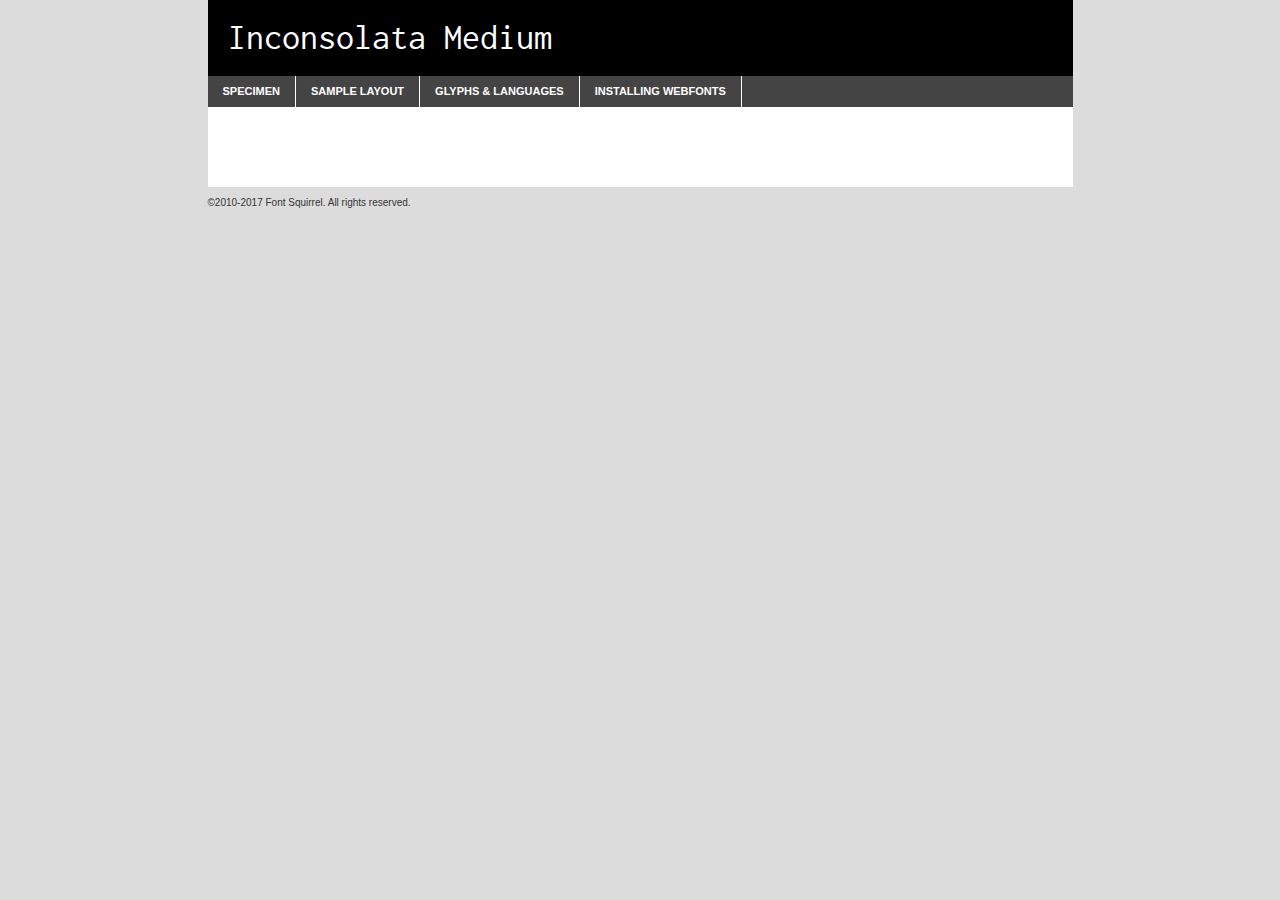
<file: Fonts/InconsolataProcessed/inconsolata-demo.html>
<!DOCTYPE html PUBLIC "-//W3C//DTD XHTML 1.0 Transitional//EN"
        "http://www.w3.org/TR/xhtml1/DTD/xhtml1-transitional.dtd">

<html xmlns="http://www.w3.org/1999/xhtml" xml:lang="en" lang="en">
<head>
    <meta http-equiv="Content-Type" content="text/html; charset=utf-8"/>
    <script src="http://ajax.googleapis.com/ajax/libs/jquery/1.7.2/jquery.min.js" type="text/javascript" charset="utf-8"></script>
    <script type="text/javascript">
		(function($) {
			$.fn.easyTabs = function(option) {
				var param = jQuery.extend({ fadeSpeed: 'fast', defaultContent: 1, activeClass: 'active' }, option);
				$(this).each(function() {
					var thisId = '#' + this.id;
					if ( param.defaultContent == '' )
					{
						param.defaultContent = 1;
					}
					if ( typeof param.defaultContent == 'number' )
					{
						var defaultTab = $(thisId + ' .tabs li:eq(' + (param.defaultContent - 1) + ') a').attr('href').substr(1);
					}
					else
					{
						var defaultTab = param.defaultContent;
					}
					$(thisId + ' .tabs li a').each(function() {
						var tabToHide = $(this).attr('href').substr(1);
						$('#' + tabToHide).addClass('easytabs-tab-content');
					});
					hideAll();
					changeContent(defaultTab);

					function hideAll() {$(thisId + ' .easytabs-tab-content').hide();}

					function changeContent(tabId)
					{
						hideAll();
						$(thisId + ' .tabs li').removeClass(param.activeClass);
						$(thisId + ' .tabs li a[href=#' + tabId + ']').closest('li').addClass(param.activeClass);
						if ( param.fadeSpeed != 'none' )
						{
							$(thisId + ' #' + tabId).fadeIn(param.fadeSpeed);
						}
						else
						{
							$(thisId + ' #' + tabId).show();
						}
					}

					$(thisId + ' .tabs li').click(function() {
						var tabId = $(this).find('a').attr('href').substr(1);
						changeContent(tabId);
						return false;
					});
				});
			}
		})(jQuery);
    </script>
    <link rel="stylesheet" href="specimen_files/specimen_stylesheet.css" type="text/css" charset="utf-8"/>
    <link rel="stylesheet" href="stylesheet.css" type="text/css" charset="utf-8"/>

    <style type="text/css">
        		body {
			font-family: 'inconsolatamedium';
        		}

            </style>

    <title>Inconsolata Medium Specimen</title>


    <script type="text/javascript" charset="utf-8">
		$(document).ready(function() {
			$('#container').easyTabs({ defaultContent: 1 });
		});
    </script>
</head>

<body>
<div id="container">
    <div id="header">
		Inconsolata Medium    </div>
    <ul class="tabs">
        <li><a href="#specimen">Specimen</a></li>
        <li><a href="#layout">Sample Layout</a></li>
		        <li><a href="#glyphs">Glyphs &amp; Languages</a></li>
        <li><a href="#installing">Installing Webfonts</a></li>

    </ul>

    <div id="main_content">


        <div id="specimen">

            <div class="section">
                <div class="grid12 firstcol">
                    <div class="huge">AaBb</div>
                </div>
            </div>

            <div class="section">
                <div class="glyph_range">A&#x200B;B&#x200b;C&#x200b;D&#x200b;E&#x200b;F&#x200b;G&#x200b;H&#x200b;I&#x200b;J&#x200b;K&#x200b;L&#x200b;M&#x200b;N&#x200b;O&#x200b;P&#x200b;Q&#x200b;R&#x200b;S&#x200b;T&#x200b;U&#x200b;V&#x200b;W&#x200b;X&#x200b;Y&#x200b;Z&#x200b;a&#x200b;b&#x200b;c&#x200b;d&#x200b;e&#x200b;f&#x200b;g&#x200b;h&#x200b;i&#x200b;j&#x200b;k&#x200b;l&#x200b;m&#x200b;n&#x200b;o&#x200b;p&#x200b;q&#x200b;r&#x200b;s&#x200b;t&#x200b;u&#x200b;v&#x200b;w&#x200b;x&#x200b;y&#x200b;z&#x200b;1&#x200b;2&#x200b;3&#x200b;4&#x200b;5&#x200b;6&#x200b;7&#x200b;8&#x200b;9&#x200b;0&#x200b;&amp;&#x200b;.&#x200b;,&#x200b;?&#x200b;!&#x200b;&#64;&#x200b;(&#x200b;)&#x200b;#&#x200b;$&#x200b;%&#x200b;*&#x200b;+&#x200b;-&#x200b;=&#x200b;:&#x200b;;</div>
            </div>
            <div class="section">
                <div class="grid12 firstcol">
                    <table class="sample_table">
                        <tr>
                            <td>10</td>
                            <td class="size10">abcdefghijklmnopqrstuvwxyzABCDEFGHIJKLMNOPQRSTUVWXYZ0123456789abcdefghijklmnopqrstuvwxyzABCDEFGHIJKLMNOPQRSTUVWXYZ0123456789abcdefghijklmnopqrstuvwxyzABCDEFGHIJKLMNOPQRSTUVWXYZ</td>
                        </tr>
                        <tr>
                            <td>11</td>
                            <td class="size11">abcdefghijklmnopqrstuvwxyzABCDEFGHIJKLMNOPQRSTUVWXYZ0123456789abcdefghijklmnopqrstuvwxyzABCDEFGHIJKLMNOPQRSTUVWXYZ0123456789abcdefghijklmnopqrstuvwxyzABCDEFGHIJKLMNOPQRSTUVWXYZ</td>
                        </tr>
                        <tr>
                            <td>12</td>
                            <td class="size12">abcdefghijklmnopqrstuvwxyzABCDEFGHIJKLMNOPQRSTUVWXYZ0123456789abcdefghijklmnopqrstuvwxyzABCDEFGHIJKLMNOPQRSTUVWXYZ0123456789abcdefghijklmnopqrstuvwxyzABCDEFGHIJKLMNOPQRSTUVWXYZ</td>
                        </tr>
                        <tr>
                            <td>13</td>
                            <td class="size13">abcdefghijklmnopqrstuvwxyzABCDEFGHIJKLMNOPQRSTUVWXYZ0123456789abcdefghijklmnopqrstuvwxyzABCDEFGHIJKLMNOPQRSTUVWXYZ0123456789abcdefghijklmnopqrstuvwxyzABCDEFGHIJKLMNOPQRSTUVWXYZ</td>
                        </tr>
                        <tr>
                            <td>14</td>
                            <td class="size14">abcdefghijklmnopqrstuvwxyzABCDEFGHIJKLMNOPQRSTUVWXYZ0123456789abcdefghijklmnopqrstuvwxyzABCDEFGHIJKLMNOPQRSTUVWXYZ0123456789abcdefghijklmnopqrstuvwxyzABCDEFGHIJKLMNOPQRSTUVWXYZ</td>
                        </tr>
                        <tr>
                            <td>16</td>
                            <td class="size16">abcdefghijklmnopqrstuvwxyzABCDEFGHIJKLMNOPQRSTUVWXYZ0123456789abcdefghijklmnopqrstuvwxyzABCDEFGHIJKLMNOPQRSTUVWXYZ</td>
                        </tr>
                        <tr>
                            <td>18</td>
                            <td class="size18">abcdefghijklmnopqrstuvwxyzABCDEFGHIJKLMNOPQRSTUVWXYZ0123456789abcdefghijklmnopqrstuvwxyzABCDEFGHIJKLMNOPQRSTUVWXYZ</td>
                        </tr>
                        <tr>
                            <td>20</td>
                            <td class="size20">abcdefghijklmnopqrstuvwxyzABCDEFGHIJKLMNOPQRSTUVWXYZ0123456789abcdefghijklmnopqrstuvwxyzABCDEFGHIJKLMNOPQRSTUVWXYZ</td>
                        </tr>
                        <tr>
                            <td>24</td>
                            <td class="size24">abcdefghijklmnopqrstuvwxyzABCDEFGHIJKLMNOPQRSTUVWXYZ0123456789abcdefghijklmnopqrstuvwxyzABCDEFGHIJKLMNOPQRSTUVWXYZ</td>
                        </tr>
                        <tr>
                            <td>30</td>
                            <td class="size30">abcdefghijklmnopqrstuvwxyzABCDEFGHIJKLMNOPQRSTUVWXYZ0123456789abcdefghijklmnopqrstuvwxyzABCDEFGHIJKLMNOPQRSTUVWXYZ</td>
                        </tr>
                        <tr>
                            <td>36</td>
                            <td class="size36">abcdefghijklmnopqrstuvwxyzABCDEFGHIJKLMNOPQRSTUVWXYZ0123456789abcdefghijklmnopqrstuvwxyzABCDEFGHIJKLMNOPQRSTUVWXYZ</td>
                        </tr>
                        <tr>
                            <td>48</td>
                            <td class="size48">abcdefghijklmnopqrstuvwxyzABCDEFGHIJKLMNOPQRSTUVWXYZ0123456789abcdefghijklmnopqrstuvwxyzABCDEFGHIJKLMNOPQRSTUVWXYZ</td>
                        </tr>
                        <tr>
                            <td>60</td>
                            <td class="size60">abcdefghijklmnopqrstuvwxyzABCDEFGHIJKLMNOPQRSTUVWXYZ0123456789abcdefghijklmnopqrstuvwxyzABCDEFGHIJKLMNOPQRSTUVWXYZ</td>
                        </tr>
                        <tr>
                            <td>72</td>
                            <td class="size72">abcdefghijklmnopqrstuvwxyzABCDEFGHIJKLMNOPQRSTUVWXYZ0123456789abcdefghijklmnopqrstuvwxyzABCDEFGHIJKLMNOPQRSTUVWXYZ</td>
                        </tr>
                        <tr>
                            <td>90</td>
                            <td class="size90">abcdefghijklmnopqrstuvwxyzABCDEFGHIJKLMNOPQRSTUVWXYZ0123456789abcdefghijklmnopqrstuvwxyzABCDEFGHIJKLMNOPQRSTUVWXYZ</td>
                        </tr>
                    </table>

                </div>

            </div>


            <div class="section" id="bodycomparison">


                <div id="xheight">
                    <div class="fontbody">&#x25FC;&#x25FC;&#x25FC;&#x25FC;&#x25FC;&#x25FC;&#x25FC;&#x25FC;&#x25FC;&#x25FC;&#x25FC;&#x25FC;&#x25FC;&#x25FC;&#x25FC;&#x25FC;&#x25FC;&#x25FC;&#x25FC;&#x25FC;&#x25FC;&#x25FC;&#x25FC;&#x25FC;&#x25FC;&#x25FC;&#x25FC;&#x25FC;&#x25FC;&#x25FC;&#x25FC;&#x25FC;&#x25FC;&#x25FC;&#x25FC;&#x25FC;&#x25FC;&#x25FC;&#x25FC;&#x25FC;&#x25FC;&#x25FC;&#x25FC;&#x25FC;&#x25FC;&#x25FC;&#x25FC;&#x25FC;&#x25FC;&#x25FC;&#x25FC;&#x25FC;&#x25FC;&#x25FC;&#x25FC;&#x25FC;&#x25FC;&#x25FC;&#x25FC;&#x25FC;&#x25FC;&#x25FC;&#x25FC;&#x25FC;&#x25FC;&#x25FC;&#x25FC;&#x25FC;&#x25FC;&#x25FC;&#x25FC;&#x25FC;&#x25FC;&#x25FC;&#x25FC;&#x25FC;&#x25FC;&#x25FC;&#x25FC;&#x25FC;&#x25FC;&#x25FC;&#x25FC;&#x25FC;&#x25FC;&#x25FC;&#x25FC;&#x25FC;&#x25FC;&#x25FC;&#x25FC;&#x25FC;&#x25FC;&#x25FC;&#x25FC;&#x25FC;&#x25FC;&#x25FC;&#x25FC;body</div>
                    <div class="arialbody">body</div>
                    <div class="verdanabody">body</div>
                    <div class="georgiabody">body</div>
                </div>
                <div class="fontbody" style="z-index:1">
                    body<span>Inconsolata Medium</span>
                </div>
                <div class="arialbody" style="z-index:1">
                    body<span>Arial</span>
                </div>
                <div class="verdanabody" style="z-index:1">
                    body<span>Verdana</span>
                </div>
                <div class="georgiabody" style="z-index:1">
                    body<span>Georgia</span>
                </div>


            </div>


            <div class="section psample psample_row1" id="">

                <div class="grid2 firstcol">
                    <p class="size10"><span>10.</span>Aenean lacinia bibendum nulla sed consectetur. Fusce dapibus, tellus ac cursus commodo, tortor mauris condimentum nibh, ut fermentum massa justo sit amet risus. Nullam id dolor id nibh ultricies vehicula ut id elit. Cum sociis natoque penatibus et magnis dis parturient montes, nascetur ridiculus mus. Nulla vitae elit libero, a pharetra augue.</p>

                </div>
                <div class="grid3">
                    <p class="size11"><span>11.</span>Aenean lacinia bibendum nulla sed consectetur. Fusce dapibus, tellus ac cursus commodo, tortor mauris condimentum nibh, ut fermentum massa justo sit amet risus. Nullam id dolor id nibh ultricies vehicula ut id elit. Cum sociis natoque penatibus et magnis dis parturient montes, nascetur ridiculus mus. Nulla vitae elit libero, a pharetra augue.</p>

                </div>
                <div class="grid3">
                    <p class="size12"><span>12.</span>Aenean lacinia bibendum nulla sed consectetur. Fusce dapibus, tellus ac cursus commodo, tortor mauris condimentum nibh, ut fermentum massa justo sit amet risus. Nullam id dolor id nibh ultricies vehicula ut id elit. Cum sociis natoque penatibus et magnis dis parturient montes, nascetur ridiculus mus. Nulla vitae elit libero, a pharetra augue.</p>

                </div>
                <div class="grid4">
                    <p class="size13"><span>13.</span>Aenean lacinia bibendum nulla sed consectetur. Fusce dapibus, tellus ac cursus commodo, tortor mauris condimentum nibh, ut fermentum massa justo sit amet risus. Nullam id dolor id nibh ultricies vehicula ut id elit. Cum sociis natoque penatibus et magnis dis parturient montes, nascetur ridiculus mus. Nulla vitae elit libero, a pharetra augue.</p>

                </div>
                <div class="white_blend"></div>

            </div>
            <div class="section psample psample_row2" id="">
                <div class="grid3 firstcol">
                    <p class="size14"><span>14.</span>Aenean lacinia bibendum nulla sed consectetur. Fusce dapibus, tellus ac cursus commodo, tortor mauris condimentum nibh, ut fermentum massa justo sit amet risus. Nullam id dolor id nibh ultricies vehicula ut id elit. Cum sociis natoque penatibus et magnis dis parturient montes, nascetur ridiculus mus. Nulla vitae elit libero, a pharetra augue.</p>

                </div>
                <div class="grid4">
                    <p class="size16"><span>16.</span>Aenean lacinia bibendum nulla sed consectetur. Fusce dapibus, tellus ac cursus commodo, tortor mauris condimentum nibh, ut fermentum massa justo sit amet risus. Nullam id dolor id nibh ultricies vehicula ut id elit. Cum sociis natoque penatibus et magnis dis parturient montes, nascetur ridiculus mus. Nulla vitae elit libero, a pharetra augue.</p>

                </div>
                <div class="grid5">
                    <p class="size18"><span>18.</span>Aenean lacinia bibendum nulla sed consectetur. Fusce dapibus, tellus ac cursus commodo, tortor mauris condimentum nibh, ut fermentum massa justo sit amet risus. Nullam id dolor id nibh ultricies vehicula ut id elit. Cum sociis natoque penatibus et magnis dis parturient montes, nascetur ridiculus mus. Nulla vitae elit libero, a pharetra augue.</p>

                </div>

                <div class="white_blend"></div>

            </div>

            <div class="section psample psample_row3" id="">
                <div class="grid5 firstcol">
                    <p class="size20"><span>20.</span>Aenean lacinia bibendum nulla sed consectetur. Fusce dapibus, tellus ac cursus commodo, tortor mauris condimentum nibh, ut fermentum massa justo sit amet risus. Nullam id dolor id nibh ultricies vehicula ut id elit. Cum sociis natoque penatibus et magnis dis parturient montes, nascetur ridiculus mus. Nulla vitae elit libero, a pharetra augue.</p>
                </div>
                <div class="grid7">
                    <p class="size24"><span>24.</span>Aenean lacinia bibendum nulla sed consectetur. Fusce dapibus, tellus ac cursus commodo, tortor mauris condimentum nibh, ut fermentum massa justo sit amet risus. Nullam id dolor id nibh ultricies vehicula ut id elit. Cum sociis natoque penatibus et magnis dis parturient montes, nascetur ridiculus mus. Nulla vitae elit libero, a pharetra augue.</p>
                </div>

                <div class="white_blend"></div>

            </div>

            <div class="section psample psample_row4" id="">
                <div class="grid12 firstcol">
                    <p class="size30"><span>30.</span>Aenean lacinia bibendum nulla sed consectetur. Fusce dapibus, tellus ac cursus commodo, tortor mauris condimentum nibh, ut fermentum massa justo sit amet risus. Nullam id dolor id nibh ultricies vehicula ut id elit. Cum sociis natoque penatibus et magnis dis parturient montes, nascetur ridiculus mus. Nulla vitae elit libero, a pharetra augue.</p>
                </div>
                <div class="white_blend"></div>

            </div>


            <div class="section psample psample_row1 fullreverse">
                <div class="grid2 firstcol">
                    <p class="size10"><span>10.</span>Aenean lacinia bibendum nulla sed consectetur. Fusce dapibus, tellus ac cursus commodo, tortor mauris condimentum nibh, ut fermentum massa justo sit amet risus. Nullam id dolor id nibh ultricies vehicula ut id elit. Cum sociis natoque penatibus et magnis dis parturient montes, nascetur ridiculus mus. Nulla vitae elit libero, a pharetra augue.</p>

                </div>
                <div class="grid3">
                    <p class="size11"><span>11.</span>Aenean lacinia bibendum nulla sed consectetur. Fusce dapibus, tellus ac cursus commodo, tortor mauris condimentum nibh, ut fermentum massa justo sit amet risus. Nullam id dolor id nibh ultricies vehicula ut id elit. Cum sociis natoque penatibus et magnis dis parturient montes, nascetur ridiculus mus. Nulla vitae elit libero, a pharetra augue.</p>

                </div>
                <div class="grid3">
                    <p class="size12"><span>12.</span>Aenean lacinia bibendum nulla sed consectetur. Fusce dapibus, tellus ac cursus commodo, tortor mauris condimentum nibh, ut fermentum massa justo sit amet risus. Nullam id dolor id nibh ultricies vehicula ut id elit. Cum sociis natoque penatibus et magnis dis parturient montes, nascetur ridiculus mus. Nulla vitae elit libero, a pharetra augue.</p>

                </div>
                <div class="grid4">
                    <p class="size13"><span>13.</span>Aenean lacinia bibendum nulla sed consectetur. Fusce dapibus, tellus ac cursus commodo, tortor mauris condimentum nibh, ut fermentum massa justo sit amet risus. Nullam id dolor id nibh ultricies vehicula ut id elit. Cum sociis natoque penatibus et magnis dis parturient montes, nascetur ridiculus mus. Nulla vitae elit libero, a pharetra augue.</p>

                </div>
                <div class="black_blend"></div>

            </div>

            <div class="section psample psample_row2 fullreverse">
                <div class="grid3 firstcol">
                    <p class="size14"><span>14.</span>Aenean lacinia bibendum nulla sed consectetur. Fusce dapibus, tellus ac cursus commodo, tortor mauris condimentum nibh, ut fermentum massa justo sit amet risus. Nullam id dolor id nibh ultricies vehicula ut id elit. Cum sociis natoque penatibus et magnis dis parturient montes, nascetur ridiculus mus. Nulla vitae elit libero, a pharetra augue.</p>

                </div>
                <div class="grid4">
                    <p class="size16"><span>16.</span>Aenean lacinia bibendum nulla sed consectetur. Fusce dapibus, tellus ac cursus commodo, tortor mauris condimentum nibh, ut fermentum massa justo sit amet risus. Nullam id dolor id nibh ultricies vehicula ut id elit. Cum sociis natoque penatibus et magnis dis parturient montes, nascetur ridiculus mus. Nulla vitae elit libero, a pharetra augue.</p>

                </div>
                <div class="grid5">
                    <p class="size18"><span>18.</span>Aenean lacinia bibendum nulla sed consectetur. Fusce dapibus, tellus ac cursus commodo, tortor mauris condimentum nibh, ut fermentum massa justo sit amet risus. Nullam id dolor id nibh ultricies vehicula ut id elit. Cum sociis natoque penatibus et magnis dis parturient montes, nascetur ridiculus mus. Nulla vitae elit libero, a pharetra augue.</p>

                </div>
                <div class="black_blend"></div>

            </div>

            <div class="section psample fullreverse psample_row3" id="">
                <div class="grid5 firstcol">
                    <p class="size20"><span>20.</span>Aenean lacinia bibendum nulla sed consectetur. Fusce dapibus, tellus ac cursus commodo, tortor mauris condimentum nibh, ut fermentum massa justo sit amet risus. Nullam id dolor id nibh ultricies vehicula ut id elit. Cum sociis natoque penatibus et magnis dis parturient montes, nascetur ridiculus mus. Nulla vitae elit libero, a pharetra augue.</p>
                </div>
                <div class="grid7">
                    <p class="size24"><span>24.</span>Aenean lacinia bibendum nulla sed consectetur. Fusce dapibus, tellus ac cursus commodo, tortor mauris condimentum nibh, ut fermentum massa justo sit amet risus. Nullam id dolor id nibh ultricies vehicula ut id elit. Cum sociis natoque penatibus et magnis dis parturient montes, nascetur ridiculus mus. Nulla vitae elit libero, a pharetra augue.</p>
                </div>

                <div class="black_blend"></div>

            </div>

            <div class="section psample fullreverse psample_row4" id="" style="border-bottom: 20px #000 solid;">
                <div class="grid12 firstcol">
                    <p class="size30"><span>30.</span>Aenean lacinia bibendum nulla sed consectetur. Fusce dapibus, tellus ac cursus commodo, tortor mauris condimentum nibh, ut fermentum massa justo sit amet risus. Nullam id dolor id nibh ultricies vehicula ut id elit. Cum sociis natoque penatibus et magnis dis parturient montes, nascetur ridiculus mus. Nulla vitae elit libero, a pharetra augue.</p>
                </div>
                <div class="black_blend"></div>

            </div>


        </div>

        <div id="layout">

            <div class="section">

                <div class="grid12 firstcol">
                    <h1>Lorem Ipsum Dolor</h1>
                    <h2>Etiam porta sem malesuada magna mollis euismod</h2>

                    <p class="byline">By <a href="#link">Aenean Lacinia</a></p>
                </div>
            </div>
            <div class="section">
                <div class="grid8 firstcol">
                    <p class="large">Donec sed odio dui. Morbi leo risus, porta ac consectetur ac, vestibulum at eros. Fusce dapibus, tellus ac cursus commodo, tortor mauris condimentum nibh, ut fermentum massa justo sit amet risus. </p>


                    <h3>Pellentesque ornare sem</h3>

                    <p>Maecenas sed diam eget risus varius blandit sit amet non magna. Maecenas faucibus mollis interdum. Donec ullamcorper nulla non metus auctor fringilla. Nullam id dolor id nibh ultricies vehicula ut id elit. Nullam id dolor id nibh ultricies vehicula ut id elit. </p>

                    <p>Aenean eu leo quam. Pellentesque ornare sem lacinia quam venenatis vestibulum. Lorem ipsum dolor sit amet, consectetur adipiscing elit. Cum sociis natoque penatibus et magnis dis parturient montes, nascetur ridiculus mus. </p>

                    <p>Nulla vitae elit libero, a pharetra augue. Praesent commodo cursus magna, vel scelerisque nisl consectetur et. Aenean lacinia bibendum nulla sed consectetur. </p>

                    <p>Nullam quis risus eget urna mollis ornare vel eu leo. Nullam quis risus eget urna mollis ornare vel eu leo. Maecenas sed diam eget risus varius blandit sit amet non magna. Donec ullamcorper nulla non metus auctor fringilla. </p>

                    <h3>Cras mattis consectetur</h3>

                    <p>Aenean eu leo quam. Pellentesque ornare sem lacinia quam venenatis vestibulum. Aenean lacinia bibendum nulla sed consectetur. Integer posuere erat a ante venenatis dapibus posuere velit aliquet. Cras mattis consectetur purus sit amet fermentum. </p>

                    <p>Nullam id dolor id nibh ultricies vehicula ut id elit. Nullam quis risus eget urna mollis ornare vel eu leo. Cras mattis consectetur purus sit amet fermentum.</p>
                </div>

                <div class="grid4 sidebar">

                    <div class="box reverse">
                        <p class="last">Nullam quis risus eget urna mollis ornare vel eu leo. Donec ullamcorper nulla non metus auctor fringilla. Cras mattis consectetur purus sit amet fermentum. Sed posuere consectetur est at lobortis. Lorem ipsum dolor sit amet, consectetur adipiscing elit. </p>
                    </div>

                    <p class="caption">Maecenas sed diam eget risus varius.</p>

                    <p>Vestibulum id ligula porta felis euismod semper. Integer posuere erat a ante venenatis dapibus posuere velit aliquet. Vestibulum id ligula porta felis euismod semper. Sed posuere consectetur est at lobortis. Maecenas sed diam eget risus varius blandit sit amet non magna. Fusce dapibus, tellus ac cursus commodo, tortor mauris condimentum nibh, ut fermentum massa justo sit amet risus. </p>


                    <p>Duis mollis, est non commodo luctus, nisi erat porttitor ligula, eget lacinia odio sem nec elit. Aenean lacinia bibendum nulla sed consectetur. Vivamus sagittis lacus vel augue laoreet rutrum faucibus dolor auctor. Aenean lacinia bibendum nulla sed consectetur. Nullam quis risus eget urna mollis ornare vel eu leo. </p>

                    <p>Praesent commodo cursus magna, vel scelerisque nisl consectetur et. Donec ullamcorper nulla non metus auctor fringilla. Maecenas faucibus mollis interdum. Fusce dapibus, tellus ac cursus commodo, tortor mauris condimentum nibh, ut fermentum massa justo sit amet risus. </p>

                </div>
            </div>

        </div>


		

        <div id="glyphs">
            <div class="section">
                <div class="grid12 firstcol">

                    <h1>Language Support</h1>
                    <p>The subset of Inconsolata Medium in this kit supports the following languages:<br/>

						Albanian, Basque, Breton, Chamorro, Danish, Dutch, English, Faroese, Finnish, French, Frisian, Galician, German, Icelandic, Italian, Malagasy, Norwegian, Portuguese, Spanish, Alsatian, Aragonese, Arapaho, Arrernte, Asturian, Aymara, Bislama, Cebuano, Corsican, Fijian, French_creole, Genoese, Gilbertese, Greenlandic, Haitian_creole, Hiligaynon, Hmong, Hopi, Ibanag, Iloko_ilokano, Indonesian, Interglossa_glosa, Interlingua, Irish_gaelic, Jerriais, Lojban, Lombard, Luxembourgeois, Manx, Mohawk, Norfolk_pitcairnese, Occitan, Oromo, Pangasinan, Papiamento, Piedmontese, Potawatomi, Rhaeto-romance, Romansh, Rotokas, Sami_lule, Samoan, Sardinian, Scots_gaelic, Seychelles_creole, Shona, Sicilian, Somali, Southern_ndebele, Swahili, Swati_swazi, Tagalog_filipino_pilipino, Tetum, Tok_pisin, Uyghur_latinized, Volapuk, Walloon, Warlpiri, Xhosa, Yapese, Zulu, Latinbasic, Ubasic, Demo                    </p>
                    <h1>Glyph Chart</h1>
                    <p>The subset of Inconsolata Medium in this kit includes all the glyphs listed below. Unicode entities are included above each glyph to help you insert individual characters into your layout.</p>
                    <div id="glyph_chart">

																				                                <div><p>&amp;#32;</p>&#32;</div>
																				                                <div><p>&amp;#33;</p>&#33;</div>
																				                                <div><p>&amp;#34;</p>&#34;</div>
																				                                <div><p>&amp;#35;</p>&#35;</div>
																				                                <div><p>&amp;#36;</p>&#36;</div>
																				                                <div><p>&amp;#37;</p>&#37;</div>
																				                                <div><p>&amp;#38;</p>&#38;</div>
																				                                <div><p>&amp;#39;</p>&#39;</div>
																				                                <div><p>&amp;#40;</p>&#40;</div>
																				                                <div><p>&amp;#41;</p>&#41;</div>
																				                                <div><p>&amp;#42;</p>&#42;</div>
																				                                <div><p>&amp;#43;</p>&#43;</div>
																				                                <div><p>&amp;#44;</p>&#44;</div>
																				                                <div><p>&amp;#45;</p>&#45;</div>
																				                                <div><p>&amp;#46;</p>&#46;</div>
																				                                <div><p>&amp;#47;</p>&#47;</div>
																				                                <div><p>&amp;#48;</p>&#48;</div>
																				                                <div><p>&amp;#49;</p>&#49;</div>
																				                                <div><p>&amp;#50;</p>&#50;</div>
																				                                <div><p>&amp;#51;</p>&#51;</div>
																				                                <div><p>&amp;#52;</p>&#52;</div>
																				                                <div><p>&amp;#53;</p>&#53;</div>
																				                                <div><p>&amp;#54;</p>&#54;</div>
																				                                <div><p>&amp;#55;</p>&#55;</div>
																				                                <div><p>&amp;#56;</p>&#56;</div>
																				                                <div><p>&amp;#57;</p>&#57;</div>
																				                                <div><p>&amp;#58;</p>&#58;</div>
																				                                <div><p>&amp;#59;</p>&#59;</div>
																				                                <div><p>&amp;#60;</p>&#60;</div>
																				                                <div><p>&amp;#61;</p>&#61;</div>
																				                                <div><p>&amp;#62;</p>&#62;</div>
																				                                <div><p>&amp;#63;</p>&#63;</div>
																				                                <div><p>&amp;#64;</p>&#64;</div>
																				                                <div><p>&amp;#65;</p>&#65;</div>
																				                                <div><p>&amp;#66;</p>&#66;</div>
																				                                <div><p>&amp;#67;</p>&#67;</div>
																				                                <div><p>&amp;#68;</p>&#68;</div>
																				                                <div><p>&amp;#69;</p>&#69;</div>
																				                                <div><p>&amp;#70;</p>&#70;</div>
																				                                <div><p>&amp;#71;</p>&#71;</div>
																				                                <div><p>&amp;#72;</p>&#72;</div>
																				                                <div><p>&amp;#73;</p>&#73;</div>
																				                                <div><p>&amp;#74;</p>&#74;</div>
																				                                <div><p>&amp;#75;</p>&#75;</div>
																				                                <div><p>&amp;#76;</p>&#76;</div>
																				                                <div><p>&amp;#77;</p>&#77;</div>
																				                                <div><p>&amp;#78;</p>&#78;</div>
																				                                <div><p>&amp;#79;</p>&#79;</div>
																				                                <div><p>&amp;#80;</p>&#80;</div>
																				                                <div><p>&amp;#81;</p>&#81;</div>
																				                                <div><p>&amp;#82;</p>&#82;</div>
																				                                <div><p>&amp;#83;</p>&#83;</div>
																				                                <div><p>&amp;#84;</p>&#84;</div>
																				                                <div><p>&amp;#85;</p>&#85;</div>
																				                                <div><p>&amp;#86;</p>&#86;</div>
																				                                <div><p>&amp;#87;</p>&#87;</div>
																				                                <div><p>&amp;#88;</p>&#88;</div>
																				                                <div><p>&amp;#89;</p>&#89;</div>
																				                                <div><p>&amp;#90;</p>&#90;</div>
																				                                <div><p>&amp;#91;</p>&#91;</div>
																				                                <div><p>&amp;#92;</p>&#92;</div>
																				                                <div><p>&amp;#93;</p>&#93;</div>
																				                                <div><p>&amp;#94;</p>&#94;</div>
																				                                <div><p>&amp;#95;</p>&#95;</div>
																				                                <div><p>&amp;#96;</p>&#96;</div>
																				                                <div><p>&amp;#97;</p>&#97;</div>
																				                                <div><p>&amp;#98;</p>&#98;</div>
																				                                <div><p>&amp;#99;</p>&#99;</div>
																				                                <div><p>&amp;#100;</p>&#100;</div>
																				                                <div><p>&amp;#101;</p>&#101;</div>
																				                                <div><p>&amp;#102;</p>&#102;</div>
																				                                <div><p>&amp;#103;</p>&#103;</div>
																				                                <div><p>&amp;#104;</p>&#104;</div>
																				                                <div><p>&amp;#105;</p>&#105;</div>
																				                                <div><p>&amp;#106;</p>&#106;</div>
																				                                <div><p>&amp;#107;</p>&#107;</div>
																				                                <div><p>&amp;#108;</p>&#108;</div>
																				                                <div><p>&amp;#109;</p>&#109;</div>
																				                                <div><p>&amp;#110;</p>&#110;</div>
																				                                <div><p>&amp;#111;</p>&#111;</div>
																				                                <div><p>&amp;#112;</p>&#112;</div>
																				                                <div><p>&amp;#113;</p>&#113;</div>
																				                                <div><p>&amp;#114;</p>&#114;</div>
																				                                <div><p>&amp;#115;</p>&#115;</div>
																				                                <div><p>&amp;#116;</p>&#116;</div>
																				                                <div><p>&amp;#117;</p>&#117;</div>
																				                                <div><p>&amp;#118;</p>&#118;</div>
																				                                <div><p>&amp;#119;</p>&#119;</div>
																				                                <div><p>&amp;#120;</p>&#120;</div>
																				                                <div><p>&amp;#121;</p>&#121;</div>
																				                                <div><p>&amp;#122;</p>&#122;</div>
																				                                <div><p>&amp;#123;</p>&#123;</div>
																				                                <div><p>&amp;#124;</p>&#124;</div>
																				                                <div><p>&amp;#125;</p>&#125;</div>
																				                                <div><p>&amp;#126;</p>&#126;</div>
																				                                <div><p>&amp;#160;</p>&#160;</div>
																				                                <div><p>&amp;#161;</p>&#161;</div>
																				                                <div><p>&amp;#162;</p>&#162;</div>
																				                                <div><p>&amp;#163;</p>&#163;</div>
																				                                <div><p>&amp;#164;</p>&#164;</div>
																				                                <div><p>&amp;#165;</p>&#165;</div>
																				                                <div><p>&amp;#166;</p>&#166;</div>
																				                                <div><p>&amp;#167;</p>&#167;</div>
																				                                <div><p>&amp;#168;</p>&#168;</div>
																				                                <div><p>&amp;#169;</p>&#169;</div>
																				                                <div><p>&amp;#170;</p>&#170;</div>
																				                                <div><p>&amp;#171;</p>&#171;</div>
																				                                <div><p>&amp;#172;</p>&#172;</div>
																				                                <div><p>&amp;#173;</p>&#173;</div>
																				                                <div><p>&amp;#174;</p>&#174;</div>
																				                                <div><p>&amp;#175;</p>&#175;</div>
																				                                <div><p>&amp;#176;</p>&#176;</div>
																				                                <div><p>&amp;#177;</p>&#177;</div>
																				                                <div><p>&amp;#178;</p>&#178;</div>
																				                                <div><p>&amp;#179;</p>&#179;</div>
																				                                <div><p>&amp;#180;</p>&#180;</div>
																				                                <div><p>&amp;#181;</p>&#181;</div>
																				                                <div><p>&amp;#182;</p>&#182;</div>
																				                                <div><p>&amp;#183;</p>&#183;</div>
																				                                <div><p>&amp;#184;</p>&#184;</div>
																				                                <div><p>&amp;#185;</p>&#185;</div>
																				                                <div><p>&amp;#186;</p>&#186;</div>
																				                                <div><p>&amp;#187;</p>&#187;</div>
																				                                <div><p>&amp;#188;</p>&#188;</div>
																				                                <div><p>&amp;#189;</p>&#189;</div>
																				                                <div><p>&amp;#190;</p>&#190;</div>
																				                                <div><p>&amp;#191;</p>&#191;</div>
																				                                <div><p>&amp;#192;</p>&#192;</div>
																				                                <div><p>&amp;#193;</p>&#193;</div>
																				                                <div><p>&amp;#194;</p>&#194;</div>
																				                                <div><p>&amp;#195;</p>&#195;</div>
																				                                <div><p>&amp;#196;</p>&#196;</div>
																				                                <div><p>&amp;#197;</p>&#197;</div>
																				                                <div><p>&amp;#198;</p>&#198;</div>
																				                                <div><p>&amp;#199;</p>&#199;</div>
																				                                <div><p>&amp;#200;</p>&#200;</div>
																				                                <div><p>&amp;#201;</p>&#201;</div>
																				                                <div><p>&amp;#202;</p>&#202;</div>
																				                                <div><p>&amp;#203;</p>&#203;</div>
																				                                <div><p>&amp;#204;</p>&#204;</div>
																				                                <div><p>&amp;#205;</p>&#205;</div>
																				                                <div><p>&amp;#206;</p>&#206;</div>
																				                                <div><p>&amp;#207;</p>&#207;</div>
																				                                <div><p>&amp;#208;</p>&#208;</div>
																				                                <div><p>&amp;#209;</p>&#209;</div>
																				                                <div><p>&amp;#210;</p>&#210;</div>
																				                                <div><p>&amp;#211;</p>&#211;</div>
																				                                <div><p>&amp;#212;</p>&#212;</div>
																				                                <div><p>&amp;#213;</p>&#213;</div>
																				                                <div><p>&amp;#214;</p>&#214;</div>
																				                                <div><p>&amp;#215;</p>&#215;</div>
																				                                <div><p>&amp;#216;</p>&#216;</div>
																				                                <div><p>&amp;#217;</p>&#217;</div>
																				                                <div><p>&amp;#218;</p>&#218;</div>
																				                                <div><p>&amp;#219;</p>&#219;</div>
																				                                <div><p>&amp;#220;</p>&#220;</div>
																				                                <div><p>&amp;#221;</p>&#221;</div>
																				                                <div><p>&amp;#222;</p>&#222;</div>
																				                                <div><p>&amp;#223;</p>&#223;</div>
																				                                <div><p>&amp;#224;</p>&#224;</div>
																				                                <div><p>&amp;#225;</p>&#225;</div>
																				                                <div><p>&amp;#226;</p>&#226;</div>
																				                                <div><p>&amp;#227;</p>&#227;</div>
																				                                <div><p>&amp;#228;</p>&#228;</div>
																				                                <div><p>&amp;#229;</p>&#229;</div>
																				                                <div><p>&amp;#230;</p>&#230;</div>
																				                                <div><p>&amp;#231;</p>&#231;</div>
																				                                <div><p>&amp;#232;</p>&#232;</div>
																				                                <div><p>&amp;#233;</p>&#233;</div>
																				                                <div><p>&amp;#234;</p>&#234;</div>
																				                                <div><p>&amp;#235;</p>&#235;</div>
																				                                <div><p>&amp;#236;</p>&#236;</div>
																				                                <div><p>&amp;#237;</p>&#237;</div>
																				                                <div><p>&amp;#238;</p>&#238;</div>
																				                                <div><p>&amp;#239;</p>&#239;</div>
																				                                <div><p>&amp;#240;</p>&#240;</div>
																				                                <div><p>&amp;#241;</p>&#241;</div>
																				                                <div><p>&amp;#242;</p>&#242;</div>
																				                                <div><p>&amp;#243;</p>&#243;</div>
																				                                <div><p>&amp;#244;</p>&#244;</div>
																				                                <div><p>&amp;#245;</p>&#245;</div>
																				                                <div><p>&amp;#246;</p>&#246;</div>
																				                                <div><p>&amp;#247;</p>&#247;</div>
																				                                <div><p>&amp;#248;</p>&#248;</div>
																				                                <div><p>&amp;#249;</p>&#249;</div>
																				                                <div><p>&amp;#250;</p>&#250;</div>
																				                                <div><p>&amp;#251;</p>&#251;</div>
																				                                <div><p>&amp;#252;</p>&#252;</div>
																				                                <div><p>&amp;#253;</p>&#253;</div>
																				                                <div><p>&amp;#254;</p>&#254;</div>
																				                                <div><p>&amp;#255;</p>&#255;</div>
																				                                <div><p>&amp;#338;</p>&#338;</div>
																				                                <div><p>&amp;#339;</p>&#339;</div>
																				                                <div><p>&amp;#376;</p>&#376;</div>
																				                                <div><p>&amp;#710;</p>&#710;</div>
																				                                <div><p>&amp;#732;</p>&#732;</div>
																				                                <div><p>&amp;#8192;</p>&#8192;</div>
																				                                <div><p>&amp;#8193;</p>&#8193;</div>
																				                                <div><p>&amp;#8194;</p>&#8194;</div>
																				                                <div><p>&amp;#8195;</p>&#8195;</div>
																				                                <div><p>&amp;#8196;</p>&#8196;</div>
																				                                <div><p>&amp;#8197;</p>&#8197;</div>
																				                                <div><p>&amp;#8198;</p>&#8198;</div>
																				                                <div><p>&amp;#8199;</p>&#8199;</div>
																				                                <div><p>&amp;#8200;</p>&#8200;</div>
																				                                <div><p>&amp;#8201;</p>&#8201;</div>
																				                                <div><p>&amp;#8202;</p>&#8202;</div>
																				                                <div><p>&amp;#8208;</p>&#8208;</div>
																				                                <div><p>&amp;#8209;</p>&#8209;</div>
																				                                <div><p>&amp;#8210;</p>&#8210;</div>
																				                                <div><p>&amp;#8211;</p>&#8211;</div>
																				                                <div><p>&amp;#8212;</p>&#8212;</div>
																				                                <div><p>&amp;#8216;</p>&#8216;</div>
																				                                <div><p>&amp;#8217;</p>&#8217;</div>
																				                                <div><p>&amp;#8218;</p>&#8218;</div>
																				                                <div><p>&amp;#8220;</p>&#8220;</div>
																				                                <div><p>&amp;#8221;</p>&#8221;</div>
																				                                <div><p>&amp;#8222;</p>&#8222;</div>
																				                                <div><p>&amp;#8226;</p>&#8226;</div>
																				                                <div><p>&amp;#8230;</p>&#8230;</div>
																				                                <div><p>&amp;#8239;</p>&#8239;</div>
																				                                <div><p>&amp;#8249;</p>&#8249;</div>
																				                                <div><p>&amp;#8250;</p>&#8250;</div>
																				                                <div><p>&amp;#8287;</p>&#8287;</div>
																				                                <div><p>&amp;#8364;</p>&#8364;</div>
																				                                <div><p>&amp;#8482;</p>&#8482;</div>
																				                                <div><p>&amp;#9724;</p>&#9724;</div>
																																																										                    </div>
                </div>


            </div>
        </div>


        <div id="specs">

        </div>

        <div id="installing">
            <div class="section">
                <div class="grid7 firstcol">
                    <h1>Installing Webfonts</h1>

                    <p>Webfonts are supported by all major browser platforms but not all in the same way. There are currently four different font formats that must be included in order to target all browsers. This includes TTF, WOFF, EOT and SVG.</p>

                    <h2>1. Upload your webfonts</h2>
                    <p>You must upload your webfont kit to your website. They should be in or near the same directory as your CSS files.</p>

                    <h2>2. Include the webfont stylesheet</h2>
                    <p>A special CSS @font-face declaration helps the various browsers select the appropriate font it needs without causing you a bunch of headaches. Learn more about this syntax by reading the <a href="https://www.fontspring.com/blog/further-hardening-of-the-bulletproof-syntax">Fontspring blog post</a> about it. The code for it is as follows:</p>


                    <code>
                        @font-face{
                        font-family: 'MyWebFont';
                        src: url('WebFont.eot');
                        src: url('WebFont.eot?#iefix') format('embedded-opentype'),
                        url('WebFont.woff') format('woff'),
                        url('WebFont.ttf') format('truetype'),
                        url('WebFont.svg#webfont') format('svg');
                        }
                    </code>

                    <p>We've already gone ahead and generated the code for you. All you have to do is link to the stylesheet in your HTML, like this:</p>
                    <code>&lt;link rel=&quot;stylesheet&quot; href=&quot;stylesheet.css&quot; type=&quot;text/css&quot; charset=&quot;utf-8&quot; /&gt;</code>

                    <h2>3. Modify your own stylesheet</h2>
                    <p>To take advantage of your new fonts, you must tell your stylesheet to use them. Look at the original @font-face declaration above and find the property called "font-family." The name linked there will be what you use to reference the font. Prepend that webfont name to the font stack in the "font-family" property, inside the selector you want to change. For example:</p>
                    <code>p { font-family: 'WebFont', Arial, sans-serif; }</code>

                    <h2>4. Test</h2>
                    <p>Getting webfonts to work cross-browser <em>can</em> be tricky. Use the information in the sidebar to help you if you find that fonts aren't loading in a particular browser.</p>
                </div>

                <div class="grid5 sidebar">
                    <div class="box">
                        <h2>Troubleshooting<br/>Font-Face Problems</h2>
                        <p>Having trouble getting your webfonts to load in your new website? Here are some tips to sort out what might be the problem.</p>

                        <h3>Fonts not showing in any browser</h3>

                        <p>This sounds like you need to work on the plumbing. You either did not upload the fonts to the correct directory, or you did not link the fonts properly in the CSS. If you've confirmed that all this is correct and you still have a problem, take a look at your .htaccess file and see if requests are getting intercepted.</p>

                        <h3>Fonts not loading in iPhone or iPad</h3>

                        <p>The most common problem here is that you are serving the fonts from an IIS server. IIS refuses to serve files that have unknown MIME types. If that is the case, you must set the MIME type for SVG to "image/svg+xml" in the server settings. Follow these instructions from Microsoft if you need help.</p>

                        <h3>Fonts not loading in Firefox</h3>

                        <p>The primary reason for this failure? You are still using a version Firefox older than 3.5. So upgrade already! If that isn't it, then you are very likely serving fonts from a different domain. Firefox requires that all font assets be served from the same domain. Lastly it is possible that you need to add WOFF to your list of MIME types (if you are serving via IIS.)</p>

                        <h3>Fonts not loading in IE</h3>

                        <p>Are you looking at Internet Explorer on an actual Windows machine or are you cheating by using a service like Adobe BrowserLab? Many of these screenshot services do not render @font-face for IE. Best to test it on a real machine.</p>

                        <h3>Fonts not loading in IE9</h3>

                        <p>IE9, like Firefox, requires that fonts be served from the same domain as the website. Make sure that is the case.</p>
                    </div>
                </div>
            </div>

        </div>

    </div>
    <div id="footer">
        <p>&copy;2010-2017 Font Squirrel. All rights reserved.</p>
    </div>
</div>
</body>
</html>
</file>
<file: styles.css>
@font-face {
    font-family: Boycott;
    src: 
    url(Fonts/BoycottProcessed/boycott_-webfont.woff2),
    url(Fonts/BoycottProcessed/boycott_-webfont.woff);
}

@font-face {
    font-family: Expletus;
    src: 
    url(Fonts/ExpletusSansBoldProcessed/expletussans-bold-webfont.woff2),
    url(Fonts/ExpletusSansBoldProcessed/expletussans-bold-webfont.woff);
}

@font-face {
    font-family: Inconsolata;
    src: 
    url(Fonts/InconsolataProcessed/inconsolata-webfont.woff2),
    url(Fonts/InconsolataProcessed/inconsolata-webfont.woff);
}

body {
    margin: 0;
}

.sign-up {
    display: flex;
    flex-direction: column;
    font-size: 1rem;
    width: 100%;
    background-color: rgb(221, 221, 221);
    font-weight: bold;
    background: rgb(2,0,36);
    background: linear-gradient(to left,rgb(0, 0, 0) 0%,rgb(100, 0, 0) 50%,rgb(0, 0, 0) 100%); 
}

#main-container {
    display: flex;
}

.picture {
    display: flex;
    position: relative;
    background-size: cover;
    width: 70vw;
    min-width: 35vw;
    height: 100vh;
    background-image: url("jack-white-ETlaqvFwEzw-unsplash\(1\).jpg");
}

.logo {
    display: flex;
    justify-content: center;
    align-items: center;
    width: 100%;
    background-color: rgba(0, 0, 0, 0.5);
    top: 20rem;
    position: absolute;
    padding-top: 1rem;
    padding-bottom: 1rem;
}
.engine {
    font-family: "Boycott", system-ui, -apple-system, BlinkMacSystemFont, 'Segoe UI', Roboto, Oxygen, Ubuntu, Cantarell, 'Open Sans', 'Helvetica Neue', sans-serif;
    font-size: 3rem;
    color: white;
    padding-right: 1rem;
}


.credit {
    text-align: center;
    position: absolute;
    width: 100%;
    bottom: 2rem;
    color: #888;
}

.credit-link {
    text-decoration: none;
    color: blanchedalmond;
}

.header  {
    height: 35vh;
    align-content: center;
    padding-left: 5rem;
    padding-right: 10rem;
    font-size: 2rem;
    color: silver;
    font-family: Inconsolata, system-ui, -apple-system, BlinkMacSystemFont, 'Segoe UI', Roboto, Oxygen, Ubuntu, Cantarell, 'Open Sans', 'Helvetica Neue', sans-serif;
}

.first-line {
    padding-bottom: 3rem;
}

.personal-info {
    background-color: white;
    display: flex;
    flex-direction: column;
    justify-content: center;
    padding-left: 5rem;
    box-shadow: 0px 5px 5px #888, 0px 9px 9px rgb(172, 22, 22);
    height: 25vh;
}

.line {
    display: flex;
}

.info {
    display: flex;
    flex-direction: column;
    padding-left: 1rem;
    padding-bottom: 1rem;
}

input {
    border: none;
    outline: none;
    border-radius: 0.25rem;
    border: 0.1rem solid rgb(175, 174, 174);
    height: 1.5rem;
}

input:focus {
    border-color: blue;
    box-shadow: 1px 3px 5px rgb(201, 188, 188);
}

input:invalid {
    border-color: red;
}

.label {
    font-family: Expletus, system-ui, -apple-system, BlinkMacSystemFont, 'Segoe UI', Roboto, Oxygen, Ubuntu, Cantarell, 'Open Sans', 'Helvetica Neue', sans-serif;
    font-size: 0.75rem;
}

.button {
    display: flex;
    flex-direction: column;
    padding-top: 2rem;
    padding-left: 5rem;
    height: 20vh;
}

button {
    height: 3.5rem;
    width: 15rem;
    border-radius: 0.5rem;
    background-image: linear-gradient(to right, black, red);
    color: white;
    font-size: 1rem;
    font-weight: bolder;
}

button:hover {
    background-image: linear-gradient(to right, rgba(0, 0, 0, 0.9), rgba(255, 0, 0, 0.9));
    color: white;
}

button:active {
    background-image: linear-gradient(to right, black, rgb(131, 6, 6));
    color: white;
}

.login-link {
    text-decoration: none;
    color: rgb(15, 149, 202);
    font-size: 1.2rem;
}

.prompt {
    font-size: 1rem;
    color: silver;
}
</file>
<file: Fonts/BoycottProcessed/stylesheet.css>
/*! Generated by Font Squirrel (https://www.fontsquirrel.com) on December 8, 2024 */



@font-face {
    font-family: 'boycottregular';
    src: url('boycott_-webfont.woff2') format('woff2'),
         url('boycott_-webfont.woff') format('woff');
    font-weight: normal;
    font-style: normal;

}
</file>
<file: Fonts/ExpletusSansBoldProcessed/stylesheet.css>
/*! Generated by Font Squirrel (https://www.fontsquirrel.com) on December 8, 2024 */



@font-face {
    font-family: 'expletus_sansbold';
    src: url('expletussans-bold-webfont.woff2') format('woff2'),
         url('expletussans-bold-webfont.woff') format('woff');
    font-weight: normal;
    font-style: normal;

}
</file>
<file: Fonts/InconsolataProcessed/stylesheet.css>
/*! Generated by Font Squirrel (https://www.fontsquirrel.com) on December 8, 2024 */



@font-face {
    font-family: 'inconsolatamedium';
    src: url('inconsolata-webfont.woff2') format('woff2'),
         url('inconsolata-webfont.woff') format('woff');
    font-weight: normal;
    font-style: normal;

}
</file>
<file: Fonts/BoycottProcessed/specimen_files/specimen_stylesheet.css>
@import url('grid_12-825-55-15.css');

/*  
	CSS Reset by Eric Meyer - Released under Public Domain
    http://meyerweb.com/eric/tools/css/reset/
*/
html, body, div, span, applet, object, iframe,
h1, h2, h3, h4, h5, h6, p, blockquote, pre,
a, abbr, acronym, address, big, cite, code,
del, dfn, em, font, img, ins, kbd, q, s, samp,
small, strike, strong, sub, sup, tt, var,
b, u, i, center, dl, dt, dd, ol, ul, li,
fieldset, form, label, legend, table,
caption, tbody, tfoot, thead, tr, th, td {
	margin:         0;
	padding:        0;
	border:         0;
	outline:        0;
	font-size:      100%;
	vertical-align: baseline;
	background:     transparent;
}

body {
	line-height: 1;
}

ol, ul {
	list-style: none;
}

blockquote, q {
	quotes: none;
}

blockquote:before, blockquote:after,
q:before, q:after {
	content: '';
	content: none;
}

:focus {
	outline: 0;
}

ins {
	text-decoration: none;
}

del {
	text-decoration: line-through;
}

table {
	border-collapse: collapse;
	border-spacing:  0;
}


body {
	color:            #000;
	background-color: #dcdcdc;
}

a {
	text-decoration: none;
	color:           #1883ba;
}

h1 {
	font-size:     32px;
	font-weight:   normal;
	font-style:    normal;
	margin-bottom: 18px;
}

h2 {
	font-size: 18px;
}

#container {
	width:  865px;
	margin: 0px auto;
}


#header {
	padding:          20px;
	font-size:        36px;
	background-color: #000;
	color:            #fff;
}

#header span {
	color: #666;
}

#main_content {
	background-color: #fff;
	padding:          60px 20px 20px;
}


#footer p {
	margin:         0;
	padding-top:    10px;
	padding-bottom: 50px;
	color:          #333;
	font:           10px Arial, sans-serif;
}

.tabs {
	width:            100%;
	height:           31px;
	background-color: #444;
}

.tabs li {
	float:            left;
	margin:           0;
	overflow:         hidden;
	background-color: #444;
}

.tabs li a {
	display:         block;
	color:           #fff;
	text-decoration: none;
	font:            bold 11px/11px 'Arial';
	text-transform:  uppercase;
	padding:         10px 15px;
	border-right:    1px solid #fff;
}

.tabs li a:hover {
	background-color: #00b3ff;

}

.tabs li.active a {
	color:            #000;
	background-color: #fff;
}


div.huge {

	font-size:      300px;
	line-height:    1em;
	padding:        0;
	letter-spacing: -.02em;
	overflow:       hidden;
}

div.glyph_range {
	font-size:   72px;
	line-height: 1.1em;
}

.size10 {
	font-size: 10px;
}

.size11 {
	font-size: 11px;
}

.size12 {
	font-size: 12px;
}

.size13 {
	font-size: 13px;
}

.size14 {
	font-size: 14px;
}

.size16 {
	font-size: 16px;
}

.size18 {
	font-size: 18px;
}

.size20 {
	font-size: 20px;
}

.size24 {
	font-size: 24px;
}

.size30 {
	font-size: 30px;
}

.size36 {
	font-size: 36px;
}

.size48 {
	font-size: 48px;
}

.size60 {
	font-size: 60px;
}

.size72 {
	font-size: 72px;
}

.size90 {
	font-size: 90px;
}


.psample_row1 {
	height: 120px;
}

.psample_row1 {
	height: 120px;
}

.psample_row2 {
	height: 160px;
}

.psample_row3 {
	height: 160px;
}

.psample_row4 {
	height: 160px;
}

.psample {
	overflow: hidden;
	position: relative;
}

.psample p {
	line-height: 1.3em;
	display:     block;
	overflow:    hidden;
	margin:      0;
}

.psample span {
	margin-right: .5em;
}

.white_blend {
	width:            100%;
	height:           61px;
	background-image: url([data-uri]);
	position:         absolute;
	bottom:           0;
}

.black_blend {
	width:            100%;
	height:           61px;
	background-image: url([data-uri]);
	position:         absolute;
	bottom:           0;
}

.fullreverse {
	background:    #000 !important;
	color:         #fff !important;
	margin-left:   -20px;
	padding-left:  20px;
	margin-right:  -20px;
	padding-right: 20px;
	padding:       20px;
	margin-bottom: 0;
}


.sample_table td {
	padding-top:    3px;
	padding-bottom: 5px;
	padding-left:   5px;
	vertical-align: middle;
	line-height:    1.2em;
}

.sample_table td:first-child {
	background-color: #eee;
	text-align:       right;
	padding-right:    5px;
	padding-left:     0;
	padding:          5px;
	font:             11px/12px 'Courier New', Courier, mono;
}

code {
	white-space:      pre;
	background-color: #eee;
	display:          block;
	padding:          10px;
	margin-bottom:    18px;
	overflow:         auto;
}


.bottom, .last {
	margin-bottom:  0 !important;
	padding-bottom: 0 !important;
}

.box {
	padding:       18px;
	margin-bottom: 18px;
	background:    #eee;
}

.reverse, .reversed {
	background: #000 !important;
	color:      #fff !important;
	border:     none !important;
}

#bodycomparison {
	position:    relative;
	overflow:    hidden;
	font-size:   72px;
	height:      90px;
	white-space: nowrap;
}

#bodycomparison div {
	font-size:   72px;
	line-height: 90px;
	display:     inline;
	margin:      0 15px 0 0;
	padding:     0;
}

#bodycomparison div span {
	font:     10px Arial;
	position: absolute;
	left:     0;
}

#xheight {
	float:       none;
	position:    absolute;
	color:       #d9f3ff;
	font-size:   72px;
	line-height: 90px;
}

.fontbody {
	position: relative;
}

.arialbody {
	font-family: Arial;
	position:    relative;
}

.verdanabody {
	font-family: Verdana;
	position:    relative;
}

.georgiabody {
	font-family: Georgia;
	position:    relative;
}

/* @group Layout page
 */

#layout h1 {
	font-size:   36px;
	line-height: 42px;
	font-weight: normal;
	font-style:  normal;
}

#layout h2 {
	font-size:   24px;
	line-height: 23px;
	font-weight: normal;
	font-style:  normal;
}

#layout h3 {
	font-size:   22px;
	line-height: 1.4em;
	margin-top:  1em;
	font-weight: normal;
	font-style:  normal;
}


#layout p.byline {
	font-size:     12px;
	margin-top:    18px;
	line-height:   12px;
	margin-bottom: 0;
}

#layout p {
	font-size:     14px;
	line-height:   21px;
	margin-bottom: .5em;
}

#layout p.large {
	font-size:   18px;
	line-height: 26px;
}

#layout .sidebar p {
	font-size:   12px;
	line-height: 1.4em;
}

#layout p.caption {
	font-size:     10px;
	margin-top:    -16px;
	margin-bottom: 18px;
}

/* @end */

/* @group Glyphs */

#glyph_chart div {
	background-color: #d9f3ff;
	color:            black;
	float:            left;
	font-size:        36px;
	height:           1.2em;
	line-height:      1.2em;
	margin-bottom:    1px;
	margin-right:     1px;
	text-align:       center;
	width:            1.2em;
	position:         relative;
	padding:          .6em .2em .2em;
}

#glyph_chart div p {
	position:         absolute;
	left:             0;
	top:              0;
	display:          block;
	text-align:       center;
	font:             bold 9px Arial, sans-serif;
	background-color: #3a768f;
	width:            100%;
	color:            #fff;
	padding:          2px 0;
}


#glyphs h1 {
	font-family: Arial, sans-serif;
}

/* @end */

/* @group Installing */

#installing {
	font: 13px Arial, sans-serif;
}

#installing p,
#glyphs p {
	line-height:   1.2em;
	margin-bottom: 18px;
	font:          13px Arial, sans-serif;
}


#installing h3 {
	font-size:  15px;
	margin-top: 18px;
}

/* @end */

#rendering h1 {
	font-family: Arial, sans-serif;
}

.render_table td {
	font:           11px 'Courier New', Courier, mono;
	vertical-align: middle;
}
</file>
<file: Fonts/ExpletusSansBoldProcessed/specimen_files/specimen_stylesheet.css>
@import url('grid_12-825-55-15.css');

/*  
	CSS Reset by Eric Meyer - Released under Public Domain
    http://meyerweb.com/eric/tools/css/reset/
*/
html, body, div, span, applet, object, iframe,
h1, h2, h3, h4, h5, h6, p, blockquote, pre,
a, abbr, acronym, address, big, cite, code,
del, dfn, em, font, img, ins, kbd, q, s, samp,
small, strike, strong, sub, sup, tt, var,
b, u, i, center, dl, dt, dd, ol, ul, li,
fieldset, form, label, legend, table,
caption, tbody, tfoot, thead, tr, th, td {
	margin:         0;
	padding:        0;
	border:         0;
	outline:        0;
	font-size:      100%;
	vertical-align: baseline;
	background:     transparent;
}

body {
	line-height: 1;
}

ol, ul {
	list-style: none;
}

blockquote, q {
	quotes: none;
}

blockquote:before, blockquote:after,
q:before, q:after {
	content: '';
	content: none;
}

:focus {
	outline: 0;
}

ins {
	text-decoration: none;
}

del {
	text-decoration: line-through;
}

table {
	border-collapse: collapse;
	border-spacing:  0;
}


body {
	color:            #000;
	background-color: #dcdcdc;
}

a {
	text-decoration: none;
	color:           #1883ba;
}

h1 {
	font-size:     32px;
	font-weight:   normal;
	font-style:    normal;
	margin-bottom: 18px;
}

h2 {
	font-size: 18px;
}

#container {
	width:  865px;
	margin: 0px auto;
}


#header {
	padding:          20px;
	font-size:        36px;
	background-color: #000;
	color:            #fff;
}

#header span {
	color: #666;
}

#main_content {
	background-color: #fff;
	padding:          60px 20px 20px;
}


#footer p {
	margin:         0;
	padding-top:    10px;
	padding-bottom: 50px;
	color:          #333;
	font:           10px Arial, sans-serif;
}

.tabs {
	width:            100%;
	height:           31px;
	background-color: #444;
}

.tabs li {
	float:            left;
	margin:           0;
	overflow:         hidden;
	background-color: #444;
}

.tabs li a {
	display:         block;
	color:           #fff;
	text-decoration: none;
	font:            bold 11px/11px 'Arial';
	text-transform:  uppercase;
	padding:         10px 15px;
	border-right:    1px solid #fff;
}

.tabs li a:hover {
	background-color: #00b3ff;

}

.tabs li.active a {
	color:            #000;
	background-color: #fff;
}


div.huge {

	font-size:      300px;
	line-height:    1em;
	padding:        0;
	letter-spacing: -.02em;
	overflow:       hidden;
}

div.glyph_range {
	font-size:   72px;
	line-height: 1.1em;
}

.size10 {
	font-size: 10px;
}

.size11 {
	font-size: 11px;
}

.size12 {
	font-size: 12px;
}

.size13 {
	font-size: 13px;
}

.size14 {
	font-size: 14px;
}

.size16 {
	font-size: 16px;
}

.size18 {
	font-size: 18px;
}

.size20 {
	font-size: 20px;
}

.size24 {
	font-size: 24px;
}

.size30 {
	font-size: 30px;
}

.size36 {
	font-size: 36px;
}

.size48 {
	font-size: 48px;
}

.size60 {
	font-size: 60px;
}

.size72 {
	font-size: 72px;
}

.size90 {
	font-size: 90px;
}


.psample_row1 {
	height: 120px;
}

.psample_row1 {
	height: 120px;
}

.psample_row2 {
	height: 160px;
}

.psample_row3 {
	height: 160px;
}

.psample_row4 {
	height: 160px;
}

.psample {
	overflow: hidden;
	position: relative;
}

.psample p {
	line-height: 1.3em;
	display:     block;
	overflow:    hidden;
	margin:      0;
}

.psample span {
	margin-right: .5em;
}

.white_blend {
	width:            100%;
	height:           61px;
	background-image: url([data-uri]);
	position:         absolute;
	bottom:           0;
}

.black_blend {
	width:            100%;
	height:           61px;
	background-image: url([data-uri]);
	position:         absolute;
	bottom:           0;
}

.fullreverse {
	background:    #000 !important;
	color:         #fff !important;
	margin-left:   -20px;
	padding-left:  20px;
	margin-right:  -20px;
	padding-right: 20px;
	padding:       20px;
	margin-bottom: 0;
}


.sample_table td {
	padding-top:    3px;
	padding-bottom: 5px;
	padding-left:   5px;
	vertical-align: middle;
	line-height:    1.2em;
}

.sample_table td:first-child {
	background-color: #eee;
	text-align:       right;
	padding-right:    5px;
	padding-left:     0;
	padding:          5px;
	font:             11px/12px 'Courier New', Courier, mono;
}

code {
	white-space:      pre;
	background-color: #eee;
	display:          block;
	padding:          10px;
	margin-bottom:    18px;
	overflow:         auto;
}


.bottom, .last {
	margin-bottom:  0 !important;
	padding-bottom: 0 !important;
}

.box {
	padding:       18px;
	margin-bottom: 18px;
	background:    #eee;
}

.reverse, .reversed {
	background: #000 !important;
	color:      #fff !important;
	border:     none !important;
}

#bodycomparison {
	position:    relative;
	overflow:    hidden;
	font-size:   72px;
	height:      90px;
	white-space: nowrap;
}

#bodycomparison div {
	font-size:   72px;
	line-height: 90px;
	display:     inline;
	margin:      0 15px 0 0;
	padding:     0;
}

#bodycomparison div span {
	font:     10px Arial;
	position: absolute;
	left:     0;
}

#xheight {
	float:       none;
	position:    absolute;
	color:       #d9f3ff;
	font-size:   72px;
	line-height: 90px;
}

.fontbody {
	position: relative;
}

.arialbody {
	font-family: Arial;
	position:    relative;
}

.verdanabody {
	font-family: Verdana;
	position:    relative;
}

.georgiabody {
	font-family: Georgia;
	position:    relative;
}

/* @group Layout page
 */

#layout h1 {
	font-size:   36px;
	line-height: 42px;
	font-weight: normal;
	font-style:  normal;
}

#layout h2 {
	font-size:   24px;
	line-height: 23px;
	font-weight: normal;
	font-style:  normal;
}

#layout h3 {
	font-size:   22px;
	line-height: 1.4em;
	margin-top:  1em;
	font-weight: normal;
	font-style:  normal;
}


#layout p.byline {
	font-size:     12px;
	margin-top:    18px;
	line-height:   12px;
	margin-bottom: 0;
}

#layout p {
	font-size:     14px;
	line-height:   21px;
	margin-bottom: .5em;
}

#layout p.large {
	font-size:   18px;
	line-height: 26px;
}

#layout .sidebar p {
	font-size:   12px;
	line-height: 1.4em;
}

#layout p.caption {
	font-size:     10px;
	margin-top:    -16px;
	margin-bottom: 18px;
}

/* @end */

/* @group Glyphs */

#glyph_chart div {
	background-color: #d9f3ff;
	color:            black;
	float:            left;
	font-size:        36px;
	height:           1.2em;
	line-height:      1.2em;
	margin-bottom:    1px;
	margin-right:     1px;
	text-align:       center;
	width:            1.2em;
	position:         relative;
	padding:          .6em .2em .2em;
}

#glyph_chart div p {
	position:         absolute;
	left:             0;
	top:              0;
	display:          block;
	text-align:       center;
	font:             bold 9px Arial, sans-serif;
	background-color: #3a768f;
	width:            100%;
	color:            #fff;
	padding:          2px 0;
}


#glyphs h1 {
	font-family: Arial, sans-serif;
}

/* @end */

/* @group Installing */

#installing {
	font: 13px Arial, sans-serif;
}

#installing p,
#glyphs p {
	line-height:   1.2em;
	margin-bottom: 18px;
	font:          13px Arial, sans-serif;
}


#installing h3 {
	font-size:  15px;
	margin-top: 18px;
}

/* @end */

#rendering h1 {
	font-family: Arial, sans-serif;
}

.render_table td {
	font:           11px 'Courier New', Courier, mono;
	vertical-align: middle;
}
</file>
<file: Fonts/InconsolataProcessed/specimen_files/specimen_stylesheet.css>
@import url('grid_12-825-55-15.css');

/*  
	CSS Reset by Eric Meyer - Released under Public Domain
    http://meyerweb.com/eric/tools/css/reset/
*/
html, body, div, span, applet, object, iframe,
h1, h2, h3, h4, h5, h6, p, blockquote, pre,
a, abbr, acronym, address, big, cite, code,
del, dfn, em, font, img, ins, kbd, q, s, samp,
small, strike, strong, sub, sup, tt, var,
b, u, i, center, dl, dt, dd, ol, ul, li,
fieldset, form, label, legend, table,
caption, tbody, tfoot, thead, tr, th, td {
	margin:         0;
	padding:        0;
	border:         0;
	outline:        0;
	font-size:      100%;
	vertical-align: baseline;
	background:     transparent;
}

body {
	line-height: 1;
}

ol, ul {
	list-style: none;
}

blockquote, q {
	quotes: none;
}

blockquote:before, blockquote:after,
q:before, q:after {
	content: '';
	content: none;
}

:focus {
	outline: 0;
}

ins {
	text-decoration: none;
}

del {
	text-decoration: line-through;
}

table {
	border-collapse: collapse;
	border-spacing:  0;
}


body {
	color:            #000;
	background-color: #dcdcdc;
}

a {
	text-decoration: none;
	color:           #1883ba;
}

h1 {
	font-size:     32px;
	font-weight:   normal;
	font-style:    normal;
	margin-bottom: 18px;
}

h2 {
	font-size: 18px;
}

#container {
	width:  865px;
	margin: 0px auto;
}


#header {
	padding:          20px;
	font-size:        36px;
	background-color: #000;
	color:            #fff;
}

#header span {
	color: #666;
}

#main_content {
	background-color: #fff;
	padding:          60px 20px 20px;
}


#footer p {
	margin:         0;
	padding-top:    10px;
	padding-bottom: 50px;
	color:          #333;
	font:           10px Arial, sans-serif;
}

.tabs {
	width:            100%;
	height:           31px;
	background-color: #444;
}

.tabs li {
	float:            left;
	margin:           0;
	overflow:         hidden;
	background-color: #444;
}

.tabs li a {
	display:         block;
	color:           #fff;
	text-decoration: none;
	font:            bold 11px/11px 'Arial';
	text-transform:  uppercase;
	padding:         10px 15px;
	border-right:    1px solid #fff;
}

.tabs li a:hover {
	background-color: #00b3ff;

}

.tabs li.active a {
	color:            #000;
	background-color: #fff;
}


div.huge {

	font-size:      300px;
	line-height:    1em;
	padding:        0;
	letter-spacing: -.02em;
	overflow:       hidden;
}

div.glyph_range {
	font-size:   72px;
	line-height: 1.1em;
}

.size10 {
	font-size: 10px;
}

.size11 {
	font-size: 11px;
}

.size12 {
	font-size: 12px;
}

.size13 {
	font-size: 13px;
}

.size14 {
	font-size: 14px;
}

.size16 {
	font-size: 16px;
}

.size18 {
	font-size: 18px;
}

.size20 {
	font-size: 20px;
}

.size24 {
	font-size: 24px;
}

.size30 {
	font-size: 30px;
}

.size36 {
	font-size: 36px;
}

.size48 {
	font-size: 48px;
}

.size60 {
	font-size: 60px;
}

.size72 {
	font-size: 72px;
}

.size90 {
	font-size: 90px;
}


.psample_row1 {
	height: 120px;
}

.psample_row1 {
	height: 120px;
}

.psample_row2 {
	height: 160px;
}

.psample_row3 {
	height: 160px;
}

.psample_row4 {
	height: 160px;
}

.psample {
	overflow: hidden;
	position: relative;
}

.psample p {
	line-height: 1.3em;
	display:     block;
	overflow:    hidden;
	margin:      0;
}

.psample span {
	margin-right: .5em;
}

.white_blend {
	width:            100%;
	height:           61px;
	background-image: url([data-uri]);
	position:         absolute;
	bottom:           0;
}

.black_blend {
	width:            100%;
	height:           61px;
	background-image: url([data-uri]);
	position:         absolute;
	bottom:           0;
}

.fullreverse {
	background:    #000 !important;
	color:         #fff !important;
	margin-left:   -20px;
	padding-left:  20px;
	margin-right:  -20px;
	padding-right: 20px;
	padding:       20px;
	margin-bottom: 0;
}


.sample_table td {
	padding-top:    3px;
	padding-bottom: 5px;
	padding-left:   5px;
	vertical-align: middle;
	line-height:    1.2em;
}

.sample_table td:first-child {
	background-color: #eee;
	text-align:       right;
	padding-right:    5px;
	padding-left:     0;
	padding:          5px;
	font:             11px/12px 'Courier New', Courier, mono;
}

code {
	white-space:      pre;
	background-color: #eee;
	display:          block;
	padding:          10px;
	margin-bottom:    18px;
	overflow:         auto;
}


.bottom, .last {
	margin-bottom:  0 !important;
	padding-bottom: 0 !important;
}

.box {
	padding:       18px;
	margin-bottom: 18px;
	background:    #eee;
}

.reverse, .reversed {
	background: #000 !important;
	color:      #fff !important;
	border:     none !important;
}

#bodycomparison {
	position:    relative;
	overflow:    hidden;
	font-size:   72px;
	height:      90px;
	white-space: nowrap;
}

#bodycomparison div {
	font-size:   72px;
	line-height: 90px;
	display:     inline;
	margin:      0 15px 0 0;
	padding:     0;
}

#bodycomparison div span {
	font:     10px Arial;
	position: absolute;
	left:     0;
}

#xheight {
	float:       none;
	position:    absolute;
	color:       #d9f3ff;
	font-size:   72px;
	line-height: 90px;
}

.fontbody {
	position: relative;
}

.arialbody {
	font-family: Arial;
	position:    relative;
}

.verdanabody {
	font-family: Verdana;
	position:    relative;
}

.georgiabody {
	font-family: Georgia;
	position:    relative;
}

/* @group Layout page
 */

#layout h1 {
	font-size:   36px;
	line-height: 42px;
	font-weight: normal;
	font-style:  normal;
}

#layout h2 {
	font-size:   24px;
	line-height: 23px;
	font-weight: normal;
	font-style:  normal;
}

#layout h3 {
	font-size:   22px;
	line-height: 1.4em;
	margin-top:  1em;
	font-weight: normal;
	font-style:  normal;
}


#layout p.byline {
	font-size:     12px;
	margin-top:    18px;
	line-height:   12px;
	margin-bottom: 0;
}

#layout p {
	font-size:     14px;
	line-height:   21px;
	margin-bottom: .5em;
}

#layout p.large {
	font-size:   18px;
	line-height: 26px;
}

#layout .sidebar p {
	font-size:   12px;
	line-height: 1.4em;
}

#layout p.caption {
	font-size:     10px;
	margin-top:    -16px;
	margin-bottom: 18px;
}

/* @end */

/* @group Glyphs */

#glyph_chart div {
	background-color: #d9f3ff;
	color:            black;
	float:            left;
	font-size:        36px;
	height:           1.2em;
	line-height:      1.2em;
	margin-bottom:    1px;
	margin-right:     1px;
	text-align:       center;
	width:            1.2em;
	position:         relative;
	padding:          .6em .2em .2em;
}

#glyph_chart div p {
	position:         absolute;
	left:             0;
	top:              0;
	display:          block;
	text-align:       center;
	font:             bold 9px Arial, sans-serif;
	background-color: #3a768f;
	width:            100%;
	color:            #fff;
	padding:          2px 0;
}


#glyphs h1 {
	font-family: Arial, sans-serif;
}

/* @end */

/* @group Installing */

#installing {
	font: 13px Arial, sans-serif;
}

#installing p,
#glyphs p {
	line-height:   1.2em;
	margin-bottom: 18px;
	font:          13px Arial, sans-serif;
}


#installing h3 {
	font-size:  15px;
	margin-top: 18px;
}

/* @end */

#rendering h1 {
	font-family: Arial, sans-serif;
}

.render_table td {
	font:           11px 'Courier New', Courier, mono;
	vertical-align: middle;
}
</file>
